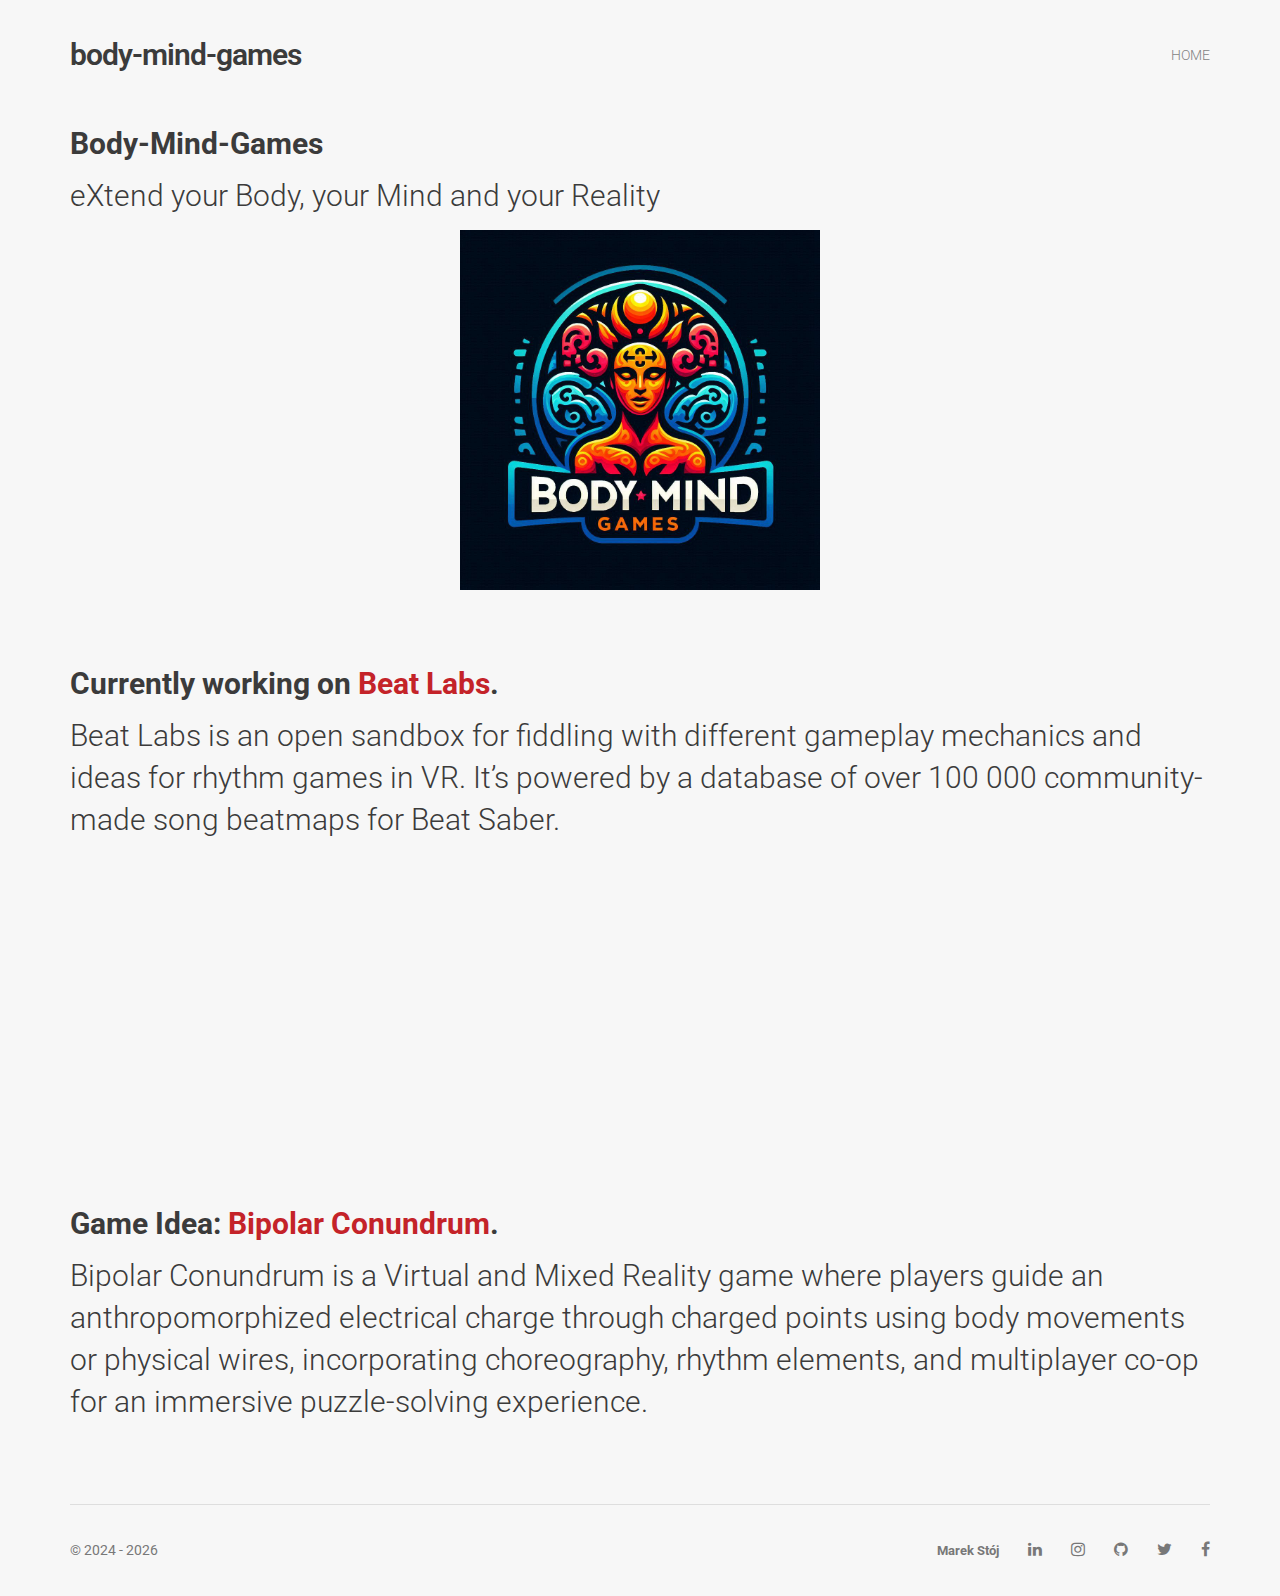
<file: index.html>
<html lang="en-US">
  <head>
    <meta charset="UTF-8" />

    <title>Body Mind Games</title>

    <!-- Global site tag (gtag.js) - Google Analytics -->
    <!-- <script
      async
      src="https://www.googletagmanager.com/gtag/js?id=UA-31354800-1"
    ></script>
    <script>
      window.dataLayer = window.dataLayer || [];
      function gtag() {
        dataLayer.push(arguments);
      }
      gtag("js", new Date());
      gtag("config", "UA-31354800-1");
    </script> -->

    <link rel="dns-prefetch" href="//maps.googleapis.com" />
    <link
      rel="stylesheet"
      href="https://maxcdn.bootstrapcdn.com/bootstrap/3.3.7/css/bootstrap.min.css"
      integrity="sha384-BVYiiSIFeK1dGmJRAkycuHAHRg32OmUcww7on3RYdg4Va+PmSTsz/K68vbdEjh4u"
      crossorigin="anonymous"
    />
    <link rel="stylesheet" href="static/site.css?v=1" />
    <link
      href="https://fonts.googleapis.com/css?family=Roboto:300,300i,400,500,700,700i"
      rel="stylesheet"
    />
    <link
      href="https://maxcdn.bootstrapcdn.com/font-awesome/4.7.0/css/font-awesome.min.css"
      rel="stylesheet"
      integrity="sha384-wvfXpqpZZVQGK6TAh5PVlGOfQNHSoD2xbE+QkPxCAFlNEevoEH3Sl0sibVcOQVnN"
      crossorigin="anonymous"
    />
  </head>

  <body>
    <div class="wrapper">
      <header>
        <div class="container">
          <div class="default-header header">
            <div class="logo">
              <a href="/">Body-Mind-Games</a>
            </div>
            <div class="header-holder">
              <div class="hamburger display-none">
                <a href="#">
                  <div class="hamburger-inner"></div>
                </a>
              </div>
              <div class="menu-holder">
                <nav>
                  <ul id="menu" class="menu">
                    <li class="">
                      <a href="/">home</a>
                    </li>
                    <!-- <li class="">
                      <a href="/cv">cv</a>
                    </li> -->
                    <!-- <li class="">
                    <a href="/developing">developing</a>
                  </li> -->
                    <!-- <li class="">
                      <a href="/speaking">speaking</a>
                    </li> -->
                    <!-- <li class="">
                    <a href="/organizing">organizing</a>
                  </li> -->
                  </ul>
                </nav>
              </div>
            </div>
          </div>
        </div>
      </header>
      <div class="n-container">
        <div class="row">
          <div class="col-sm-12 vc-row-inner">
            <div class="vc-row wpb-row vc-row-fluid">
              <div class="row-container row-default ml-top-padding">
                <div class="vc-column-container vc-col-sm-12">
                  <div class="vc-column-inner">
                    <div>
                      <div class="page-title">
                        <div class="row">
                          <div class="col-md-12">
                            <div class="heading-title">
                              <p>
                                <strong> Body-Mind-Games </strong>
                              </p>
                              <p>
                                eXtend your Body, your Mind and your Reality
                              </p>
                            </div>
                          </div>
                        </div>
                      </div>
                    </div>
                  </div>
                </div>
              </div>
            </div>

            <div class="vc-row wpb-row vc-row-fluid">
              <div class="row-container row-default md-top-padding">
                <div class="vc-column-container vc-col-sm-12">
                  <div class="vc-column-inner">
                    <div>
                      <div class="portfolio">
                        <div class="row">
                          <div class="col-md-4 col-sm-6 col-xs-12">
                            <div class="item-holder">&nbsp;</div>
                          </div>
                          <div class="col-md-4 col-sm-6 col-xs-12">
                            <div class="item-holder">
                              <img
                                src="static/hero-logo.jpg"
                                alt="Body-Mind-Games"
                              />
                            </div>
                          </div>
                          <div class="col-md-4 col-sm-6 col-xs-12">
                            <div class="item-holder">&nbsp;</div>
                          </div>
                        </div>
                      </div>
                    </div>
                  </div>
                </div>
              </div>
            </div>

            <!-- <div class="vc-row wpb-row vc-row-fluid">
              <div class="row-container row-default md-top-padding">
                <div class="vc-column-container vc-col-sm-12">
                  <div class="vc-column-inner">
                    <div id="sm-icons-container" class="row">
                      <div class="col-md-1 col-sm-0 col-xs-0">&nbsp;</div>
                      <div class="col-md-2 col-sm-6 col-xs-8">
                        <a href="https://www.linkedin.com/in/marekstoj/">
                          <i class="fa fa-linkedin"></i>
                        </a>
                      </div>
                      <div class="col-md-2 col-sm-6 col-xs-8">
                        <a href="https://www.instagram.com/marek.stoj">
                          <i class="fa fa-instagram"></i>
                        </a>
                      </div>
                      <div class="col-md-2 col-sm-6 col-xs-8">
                        <a href="https://github.com/marek-stoj">
                          <i class="fa fa-github"></i>
                        </a>
                      </div>
                      <div class="col-md-2 col-sm-6 col-xs-8">
                        <a href="https://twitter.com/MarekStoj">
                          <i class="fa fa-twitter"></i>
                        </a>
                      </div>
                      <div class="col-md-2 col-sm-6 col-xs-8">
                        <a href="https://www.facebook.com/marek.stoj">
                          <i class="fa fa-facebook"></i>
                        </a>
                      </div>
                      <div class="col-md-1 col-sm-0 col-xs-0">&nbsp;</div>
                    </div>
                  </div>
                </div>
              </div>
            </div> -->

            <div class="vc-row wpb-row vc-row-fluid">
              <div class="row-container row-default ml-top-padding">
                <div class="vc-column-container vc-col-sm-12">
                  <div class="vc-column-inner">
                    <div>
                      <div class="page-title">
                        <div class="row">
                          <div class="col-md-12">
                            <div class="heading-title">
                              <p>
                                <strong>
                                  Currently working on
                                  <a href="https://www.beatlabs.dev/"
                                    >Beat Labs</a
                                  >.
                                </strong>
                              </p>
                              <p>
                                Beat Labs is an open sandbox for fiddling with different
                                gameplay mechanics and ideas for rhythm games in
                                VR. It’s powered by a database of over 100 000
                                community-made song beatmaps for Beat Saber.
                              </p>
                            </div>
                          </div>
                        </div>
                      </div>
                    </div>
                  </div>
                </div>
              </div>
            </div>

            <div class="vc-row wpb-row vc-row-fluid">
              <div class="row-container row-default ml-top-padding">
                <div class="vc-column-container vc-col-sm-12">
                  <div class="vc-column-inner">
                    <div>
                      <div class="page-title">
                        <div class="row" style="margin-top: 20px">
                          <div class="col-md-6 col-sm-6 col-xs-6">
                            <iframe
                              width="499"
                              height="281"
                              src="https://www.youtube.com/embed/R3yawg5Obbs"
                              title="K-Pop Concert in Beat Labs"
                              frameborder="0"
                              allow="accelerometer; autoplay; clipboard-write; encrypted-media; gyroscope; picture-in-picture; web-share"
                              allowfullscreen
                            ></iframe>
                          </div>
                          <div class="col-md-6 col-sm-6 col-xs-6">
                            <iframe
                              width="499"
                              height="281"
                              src="https://www.youtube.com/embed/xPIEBUgZ7fQ"
                              title="Minecraft in Beat Labs"
                              frameborder="0"
                              allow="accelerometer; autoplay; clipboard-write; encrypted-media; gyroscope; picture-in-picture; web-share"
                              allowfullscreen
                            ></iframe>
                          </div>
                        </div>

                        <!-- <p>&nbsp;</p>

                        <div class="row">
                          <div class="col-md-6 col-sm-6 col-xs-6">
                            <iframe
                              width="499"
                              height="281"
                              src="https://www.youtube.com/embed/Dsah_4TUqvM"
                              title="Christmas in Beat Labs"
                              frameborder="0"
                              allow="accelerometer; autoplay; clipboard-write; encrypted-media; gyroscope; picture-in-picture; web-share"
                              allowfullscreen
                            ></iframe>
                          </div>
                          <div class="col-md-6 col-sm-6 col-xs-6">
                            <iframe
                              width="499"
                              height="281"
                              src="https://www.youtube.com/embed/1-zmmbyPacQ"
                              title="Miracle by Ellie Goulding on Quest 3 in Passthrough"
                              frameborder="0"
                              allow="accelerometer; autoplay; clipboard-write; encrypted-media; gyroscope; picture-in-picture; web-share"
                              allowfullscreen
                            ></iframe>
                          </div>
                        </div>

                        <p>&nbsp;</p>

                        <div class="row">
                          <div class="col-md-6 col-sm-6 col-xs-6">
                            <iframe
                              width="499"
                              height="281"
                              src="https://www.youtube.com/embed/fOoP0DryyXY"
                              title="The Matrix in Beat Labs - An Immersive Experience"
                              frameborder="0"
                              allow="accelerometer; autoplay; clipboard-write; encrypted-media; gyroscope; picture-in-picture; web-share"
                              allowfullscreen
                            ></iframe>
                          </div>
                          <div class="col-md-6 col-sm-6 col-xs-6">&nbsp;</div>
                        </div> -->

                      </div>
                    </div>
                  </div>
                </div>
              </div>
            </div>

            <div class="vc-row wpb-row vc-row-fluid">
              <div class="row-container row-default ml-top-padding">
                <div class="vc-column-container vc-col-sm-12">
                  <div class="vc-column-inner">
                    <div>
                      <div class="page-title">
                        <div class="row">
                          <div class="col-md-12">
                            <div class="heading-title">
                              <p>
                                <strong>
                                  Game Idea:
                                  <a href="/">Bipolar Conundrum</a>.
                                </strong>
                              </p>
                              <p>
                                Bipolar Conundrum is a Virtual and Mixed
                                Reality game where players guide an
                                anthropomorphized electrical charge through
                                charged points using body movements or physical
                                wires, incorporating choreography, rhythm
                                elements, and multiplayer co-op for an immersive
                                puzzle-solving experience.
                              </p>
                            </div>
                          </div>
                        </div>
                      </div>
                    </div>
                  </div>
                </div>
              </div>
            </div>
          </div>
        </div>
      </div>
    </div>
    <footer>
      <div class="container">
        <div class="footer-widgets">
          <div class="row">
            <div class="col-md-4 col-sm-4 col-xs-12"></div>
            <div class="col-md-4 col-sm-4 col-xs-12"></div>
            <div class="col-md-4 col-sm-4 col-xs-12"></div>
          </div>
        </div>
        <div class="footer-copyright">
          <div class="row">
            <div class="col-md-6 col-sm-6 col-xs-12">
              <p>
                &copy; 2024
                <script>
                  new Date().getFullYear() > 2024 &&
                    document.write(" - " + new Date().getFullYear());
                </script>
              </p>
            </div>
            <div class="col-md-6 col-sm-6 col-xs-12 align-right">
              <ul>
                <li>
                  <a href="http://www.marekstoj.com/">
                    <span style="font-weight: bold; font-size: 0.8em">
                      Marek Stój
                    </span>
                  </a>
                </li>
                <li>
                  <a href="https://www.linkedin.com/in/marekstoj/">
                    <i class="fa fa-linkedin"></i>
                  </a>
                </li>
                <li>
                  <a href="https://www.instagram.com/marek.stoj/">
                    <i class="fa fa-instagram"></i>
                  </a>
                </li>
                <li>
                  <a href="https://github.com/marek-stoj">
                    <i class="fa fa-github"></i>
                  </a>
                </li>
                <li>
                  <a href="https://twitter.com/MarekStoj">
                    <i class="fa fa-twitter"></i>
                  </a>
                </li>
                <li>
                  <a href="https://www.facebook.com/marek.stoj">
                    <i class="fa fa-facebook"></i>
                  </a>
                </li>
              </ul>
            </div>
          </div>
        </div>
      </div>
    </footer>
  </body>
</html>
</file>
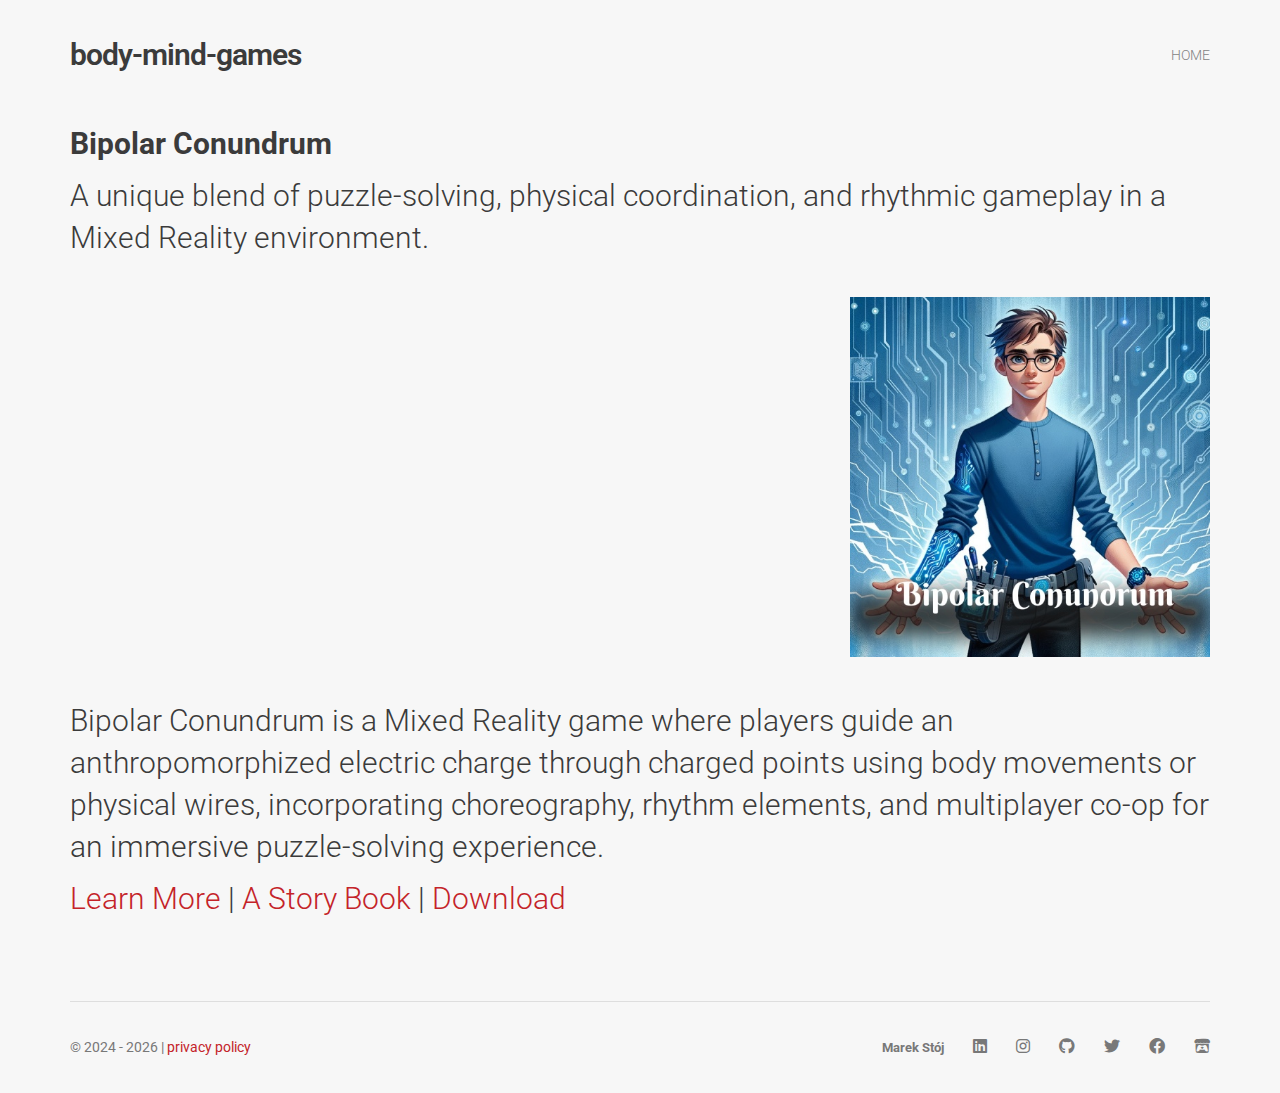
<file: bipolar-conundrum/index.html>
<html lang="en-US">
  <head>
    <meta charset="UTF-8" />

    <title>Bipolar Conundrum | Body Mind Games</title>

    <!-- TEMPLATE BEGIN: meta -->
    <meta
      property="og:site_name"
      content="Bipolar Conundrum | Body Mind Games"
    />
    <meta
      property="og:url"
      content="https://www.bodymindgames.com/bipolar-conundrum"
    />
    <meta property="og:type" content="website" />
    <meta property="og:title" content="Bipolar Conundrum" />
    <meta
      property="og:description"
      content="Bipolar Conundrum offers a unique blend of puzzle-solving, physical coordination, and rhythmic gameplay in Mixed Reality."
    />
    <meta
      property="og:image"
      content="https://www.bodymindgames.com/bipolar-conundrum/static/bipolar-conundrum-512x512.jpg"
    />
    <meta property="og:video" content="https://youtu.be/QrNiHrQTD6U" />

    <meta property="og:locale" content="en_US" />
    <!-- TEMPLATE END: meta -->

    <!-- Global site tag (gtag.js) - Google Analytics -->
    <!-- Google tag (gtag.js) -->
    <script
      async
      src="https://www.googletagmanager.com/gtag/js?id=G-QK9C0Y6NJY"
    ></script>
    <script>
      window.dataLayer = window.dataLayer || [];
      function gtag() {
        dataLayer.push(arguments);
      }
      gtag("js", new Date());

      gtag("config", "G-QK9C0Y6NJY");
    </script>

    <link rel="dns-prefetch" href="//maps.googleapis.com" />

    <link
      rel="stylesheet"
      href="https://maxcdn.bootstrapcdn.com/bootstrap/3.3.7/css/bootstrap.min.css"
      integrity="sha384-BVYiiSIFeK1dGmJRAkycuHAHRg32OmUcww7on3RYdg4Va+PmSTsz/K68vbdEjh4u"
      crossorigin="anonymous"
    />

    <link rel="stylesheet" href="/static/site.css?v=1" />

    <link
      href="https://fonts.googleapis.com/css?family=Roboto:300,300i,400,500,700,700i"
      rel="stylesheet"
    />
    <link
      href="/static/fontawesome-free-6.4.0-web/css/fontawesome.css"
      rel="stylesheet"
    />
    <link
      href="/static/fontawesome-free-6.4.0-web/css/brands.css"
      rel="stylesheet"
    />
    <link
      href="/static/fontawesome-free-6.4.0-web/css/solid.css"
      rel="stylesheet"
    />
  </head>

  <body>
    <div class="wrapper">
      <header>
        <div class="container">
          <div class="default-header header">
            <div class="logo">
              <a href="/">Body-Mind-Games</a>
            </div>
            <div class="header-holder">
              <div class="hamburger display-none">
                <a href="#">
                  <div class="hamburger-inner"></div>
                </a>
              </div>
              <div class="menu-holder">
                <nav>
                  <ul id="menu" class="menu">
                    <li class="">
                      <a href="/">home</a>
                    </li>
                  </ul>
                </nav>
              </div>
            </div>
          </div>
        </div>
      </header>
      <div class="n-container">
        <div class="row">
          <div class="col-sm-12 vc-row-inner">
            <div class="vc-row wpb-row vc-row-fluid">
              <div class="row-container row-default ml-top-padding">
                <div class="vc-column-container vc-col-sm-12">
                  <div class="vc-column-inner">
                    <div>
                      <div class="page-title">
                        <div class="row">
                          <div class="col-md-12">
                            <div class="heading-title">
                              <p>
                                <strong>Bipolar Conundrum</strong>
                              </p>
                              <div class="formatted_description user_formatted">
                                <p>
                                  A unique blend of puzzle-solving, physical
                                  coordination, and rhythmic gameplay in a Mixed
                                  Reality environment.
                                </p>
                              </div>
                            </div>
                          </div>
                        </div>
                      </div>
                    </div>
                  </div>
                </div>
              </div>
            </div>

            <div class="vc-row wpb-row vc-row-fluid">
              <div class="row-container row-default ml-top-padding">
                <div class="vc-column-container vc-col-sm-12">
                  <div class="vc-column-inner">
                    <div>
                      <div class="page-title">
                        <div class="row" style="margin-top: 20px">
                          <div class="col-md-8 col-sm-8 col-xs-8">
                            <iframe
                              width="720"
                              height="360"
                              src="https://www.youtube.com/embed/tHxHqhFFqkw"
                              title="Bipolar Conundrum"
                              frameborder="0"
                              allow="accelerometer; autoplay; clipboard-write; encrypted-media; gyroscope; picture-in-picture; web-share"
                              allowfullscreen
                            ></iframe>
                          </div>
                          <div class="col-md-4 col-sm-4 col-xs-4">
                            <div class="item-holder">
                              <img
                                src="static/bipolar-conundrum-512x512.jpg"
                                alt="Body-Mind-Games"
                              />
                            </div>
                          </div>
                        </div>
                      </div>
                    </div>
                  </div>
                </div>
              </div>
            </div>

            <div class="vc-row wpb-row vc-row-fluid">
              <div class="row-container row-default ml-top-padding">
                <div class="vc-column-container vc-col-sm-12">
                  <div class="vc-column-inner">
                    <div>
                      <div class="page-title">
                        <div class="row">
                          <div class="col-md-12">
                            <div class="heading-title">
                              <p>
                                Bipolar Conundrum is a Mixed Reality game where
                                players guide an anthropomorphized electric
                                charge through charged points using body
                                movements or physical wires, incorporating
                                choreography, rhythm elements, and multiplayer
                                co-op for an immersive puzzle-solving
                                experience.
                              </p>
                              <p>
                                <a
                                  href="https://devpost.com/software/bipolar-conundrum"
                                  target="_blank"
                                  >Learn More</a
                                >
                                |
                                <a
                                  href="https://marekstoj.notion.site/The-Story-Book-Bipolar-Conundrum-d15974fc391e4204977fc022c5291684"
                                  target="_blank"
                                  >A Story Book</a
                                >
                                |
                                <a
                                  href="https://marek-stoj.itch.io/bipolar-conundrum"
                                  target="_blank"
                                  >Download</a
                                >
                              </p>
                            </div>
                          </div>
                        </div>
                      </div>
                    </div>
                  </div>
                </div>
              </div>
            </div>
          </div>
        </div>
      </div>
    </div>

    <footer>
      <div class="container">
        <div class="footer-widgets">
          <div class="row">
            <div class="col-md-4 col-sm-4 col-xs-12"></div>
            <div class="col-md-4 col-sm-4 col-xs-12"></div>
            <div class="col-md-4 col-sm-4 col-xs-12"></div>
          </div>
        </div>
        <div class="footer-copyright">
          <div class="row">
            <div class="col-md-6 col-sm-6 col-xs-12">
              <p>
                &copy; 2024
                <script>
                  new Date().getFullYear() > 2024 &&
                    document.write(" - " + new Date().getFullYear());
                </script>
                |
                <a href="/privacy-policy/">privacy policy</a>
              </p>
            </div>
            <div class="col-md-6 col-sm-6 col-xs-12 align-right">
              <ul>
                <li>
                  <a href="http://www.marekstoj.com/">
                    <span style="font-weight: bold; font-size: 0.8em">
                      Marek Stój
                    </span>
                  </a>
                </li>
                <li>
                  <a href="https://www.linkedin.com/in/marekstoj/">
                    <i class="fa-brands fa-linkedin"></i>
                  </a>
                </li>
                <li>
                  <a href="https://www.instagram.com/marek.stoj/">
                    <i class="fa-brands fa-instagram"></i>
                  </a>
                </li>
                <li>
                  <a href="https://github.com/marek-stoj">
                    <i class="fa-brands fa-github"></i>
                  </a>
                </li>
                <li>
                  <a href="https://twitter.com/MarekStoj">
                    <i class="fa-brands fa-twitter"></i>
                  </a>
                </li>
                <li>
                  <a href="https://www.facebook.com/marek.stoj">
                    <i class="fa-brands fa-facebook"></i>
                  </a>
                </li>
                <li>
                  <a href="https://marek-stoj.itch.io/">
                    <i class="fa-brands fa-itch-io"></i>
                  </a>
                </li>
              </ul>
            </div>
          </div>
        </div>
      </div>
    </footer>
  </body>
</html>
</file>
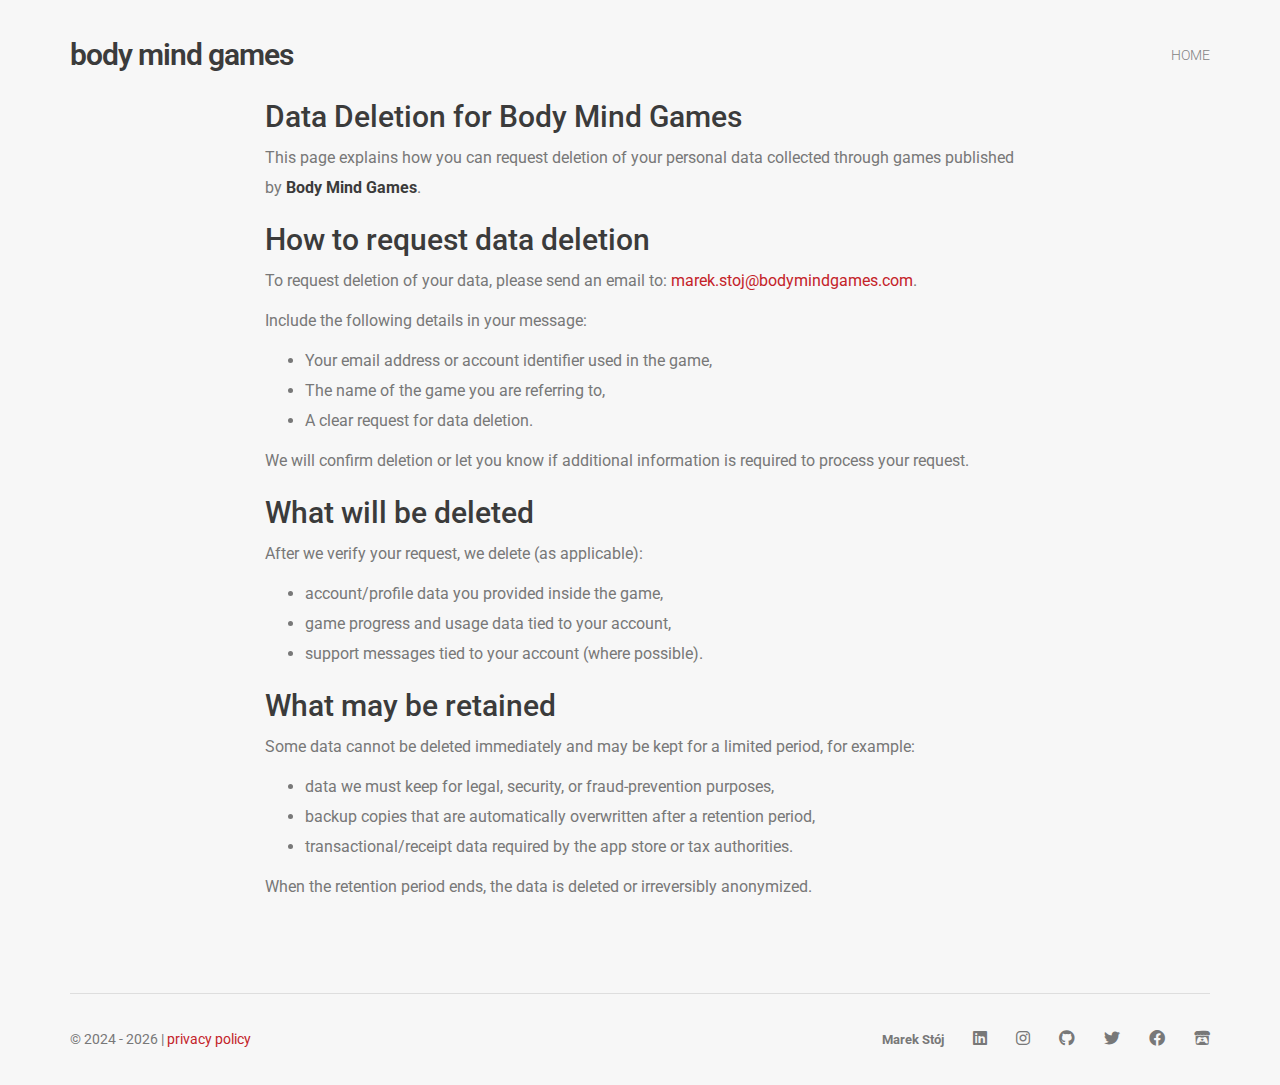
<file: data-deletion/index.html>
<html lang="en">
  <head>
    <meta charset="UTF-8" />

    <!-- TEMPLATE BEGIN: meta -->
    <meta property="og:site_name" content="Body Mind Games" />
    <meta property="og:url" content="https://www.bodymindgames.com/" />
    <meta property="og:type" content="website" />
    <meta property="og:title" content="Body Mind Games" />
    <meta property="og:description" content="eXtend your Body, your Mind and your Reality with Body Mind Games." />
    <meta property="og:image" content="https://www.bodymindgames.com/static/body-mind-games-logo-512x512.jpg" />
    <meta property="og:video" content="https://youtu.be/tHxHqhFFqkw" />

    <meta property="og:locale" content="en_US" />
    <!-- TEMPLATE END: meta -->

    <title>Privacy Policy | Body Mind Games</title>

    <link
      rel="stylesheet"
      href="https://maxcdn.bootstrapcdn.com/bootstrap/3.3.7/css/bootstrap.min.css"
      integrity="sha384-BVYiiSIFeK1dGmJRAkycuHAHRg32OmUcww7on3RYdg4Va+PmSTsz/K68vbdEjh4u"
      crossorigin="anonymous"
    />

    <link rel="stylesheet" href="/static/site.css?v=3" />

    <link href="https://fonts.googleapis.com/css?family=Roboto:300,300i,400,500,700,700i" rel="stylesheet" />
    <link href="/static/fontawesome-free-6.4.0-web/css/fontawesome.css" rel="stylesheet" />
    <link href="/static/fontawesome-free-6.4.0-web/css/brands.css" rel="stylesheet" />
    <link href="/static/fontawesome-free-6.4.0-web/css/solid.css" rel="stylesheet" />

    <!-- Google tag (gtag.js) -->
    <script async src="https://www.googletagmanager.com/gtag/js?id=G-BFS97CHYWG"></script>
    <script>
      window.dataLayer = window.dataLayer || [];
      function gtag() {
        dataLayer.push(arguments);
      }
      gtag("js", new Date());

      gtag("config", "G-BFS97CHYWG");
    </script>
  </head>
  <body>
    <div class="wrapper">
      <header>
        <div class="container">
          <div class="default-header header">
            <div class="logo">
              <a href="/en/">Body Mind Games</a>
            </div>
            <div class="header-holder">
              <div class="hamburger display-none">
                <a href="#">
                  <div class="hamburger-inner"></div>
                </a>
              </div>
              <div class="menu-holder">
                <nav>
                  <ul id="menu" class="menu">
                    <li>
                      <a href="/">Home</a>
                    </li>
                  </ul>
                </nav>
              </div>
            </div>
          </div>
        </div>
      </header>

      <div class="container">
        <div class="project-single">
          <div class="row">
            <div class="col-md-2"></div>
            <div class="col-md-8 col-sm-12 col-xs-12">
              <h2>Data Deletion for Body Mind Games</h2>
              <p>
                This page explains how you can request deletion of your personal data collected through games published
                by
                <strong>Body Mind Games</strong>.
              </p>

              <h2>How to request data deletion</h2>
              <p>
                To request deletion of your data, please send an email to:
                <a href="mailto:marek.stoj@bodymindgames.com">marek.stoj@bodymindgames.com</a>.
              </p>
              <p>Include the following details in your message:</p>
              <ul>
                <li>Your email address or account identifier used in the game,</li>
                <li>The name of the game you are referring to,</li>
                <li>A clear request for data deletion.</li>
              </ul>
              <p>
                We will confirm deletion or let you know if additional information is required to process your request.
              </p>

              <h2>What will be deleted</h2>
              <p>After we verify your request, we delete (as applicable):</p>
              <ul>
                <li>account/profile data you provided inside the game,</li>
                <li>game progress and usage data tied to your account,</li>
                <li>support messages tied to your account (where possible).</li>
              </ul>

              <h2>What may be retained</h2>
              <p>Some data cannot be deleted immediately and may be kept for a limited period, for example:</p>
              <ul>
                <li>data we must keep for legal, security, or fraud-prevention purposes,</li>
                <li>backup copies that are automatically overwritten after a retention period,</li>
                <li>transactional/receipt data required by the app store or tax authorities.</li>
              </ul>
              <p>When the retention period ends, the data is deleted or irreversibly anonymized.</p>
            </div>
            <div class="col-md-2"></div>
          </div>
        </div>
      </div>
    </div>

    <footer>
      <div class="container">
        <div class="footer-widgets">
          <div class="row">
            <div class="col-md-4 col-sm-4 col-xs-12"></div>
            <div class="col-md-4 col-sm-4 col-xs-12"></div>
            <div class="col-md-4 col-sm-4 col-xs-12"></div>
          </div>
        </div>
        <div class="footer-copyright">
          <div class="row">
            <div class="col-md-6 col-sm-6 col-xs-12">
              <p>
                &copy; 2024
                <script>
                  new Date().getFullYear() > 2024 && document.write(" - " + new Date().getFullYear());
                </script>
                |
                <a href="/privacy-policy/">privacy policy</a>
              </p>
            </div>
            <div class="col-md-6 col-sm-6 col-xs-12 align-right">
              <ul>
                <li>
                  <a href="http://www.marekstoj.com/">
                    <span style="font-weight: bold; font-size: 0.8em"> Marek Stój </span>
                  </a>
                </li>
                <li>
                  <a href="https://www.linkedin.com/in/marekstoj/">
                    <i class="fa-brands fa-linkedin"></i>
                  </a>
                </li>
                <li>
                  <a href="https://www.instagram.com/marek.stoj/">
                    <i class="fa-brands fa-instagram"></i>
                  </a>
                </li>
                <li>
                  <a href="https://github.com/marek-stoj">
                    <i class="fa-brands fa-github"></i>
                  </a>
                </li>
                <li>
                  <a href="https://twitter.com/MarekStoj">
                    <i class="fa-brands fa-twitter"></i>
                  </a>
                </li>
                <li>
                  <a href="https://www.facebook.com/marek.stoj">
                    <i class="fa-brands fa-facebook"></i>
                  </a>
                </li>
                <li>
                  <a href="https://marek-stoj.itch.io/">
                    <i class="fa-brands fa-itch-io"></i>
                  </a>
                </li>
              </ul>
            </div>
          </div>
        </div>
      </div>
    </footer>
  </body>
</html>
</file>
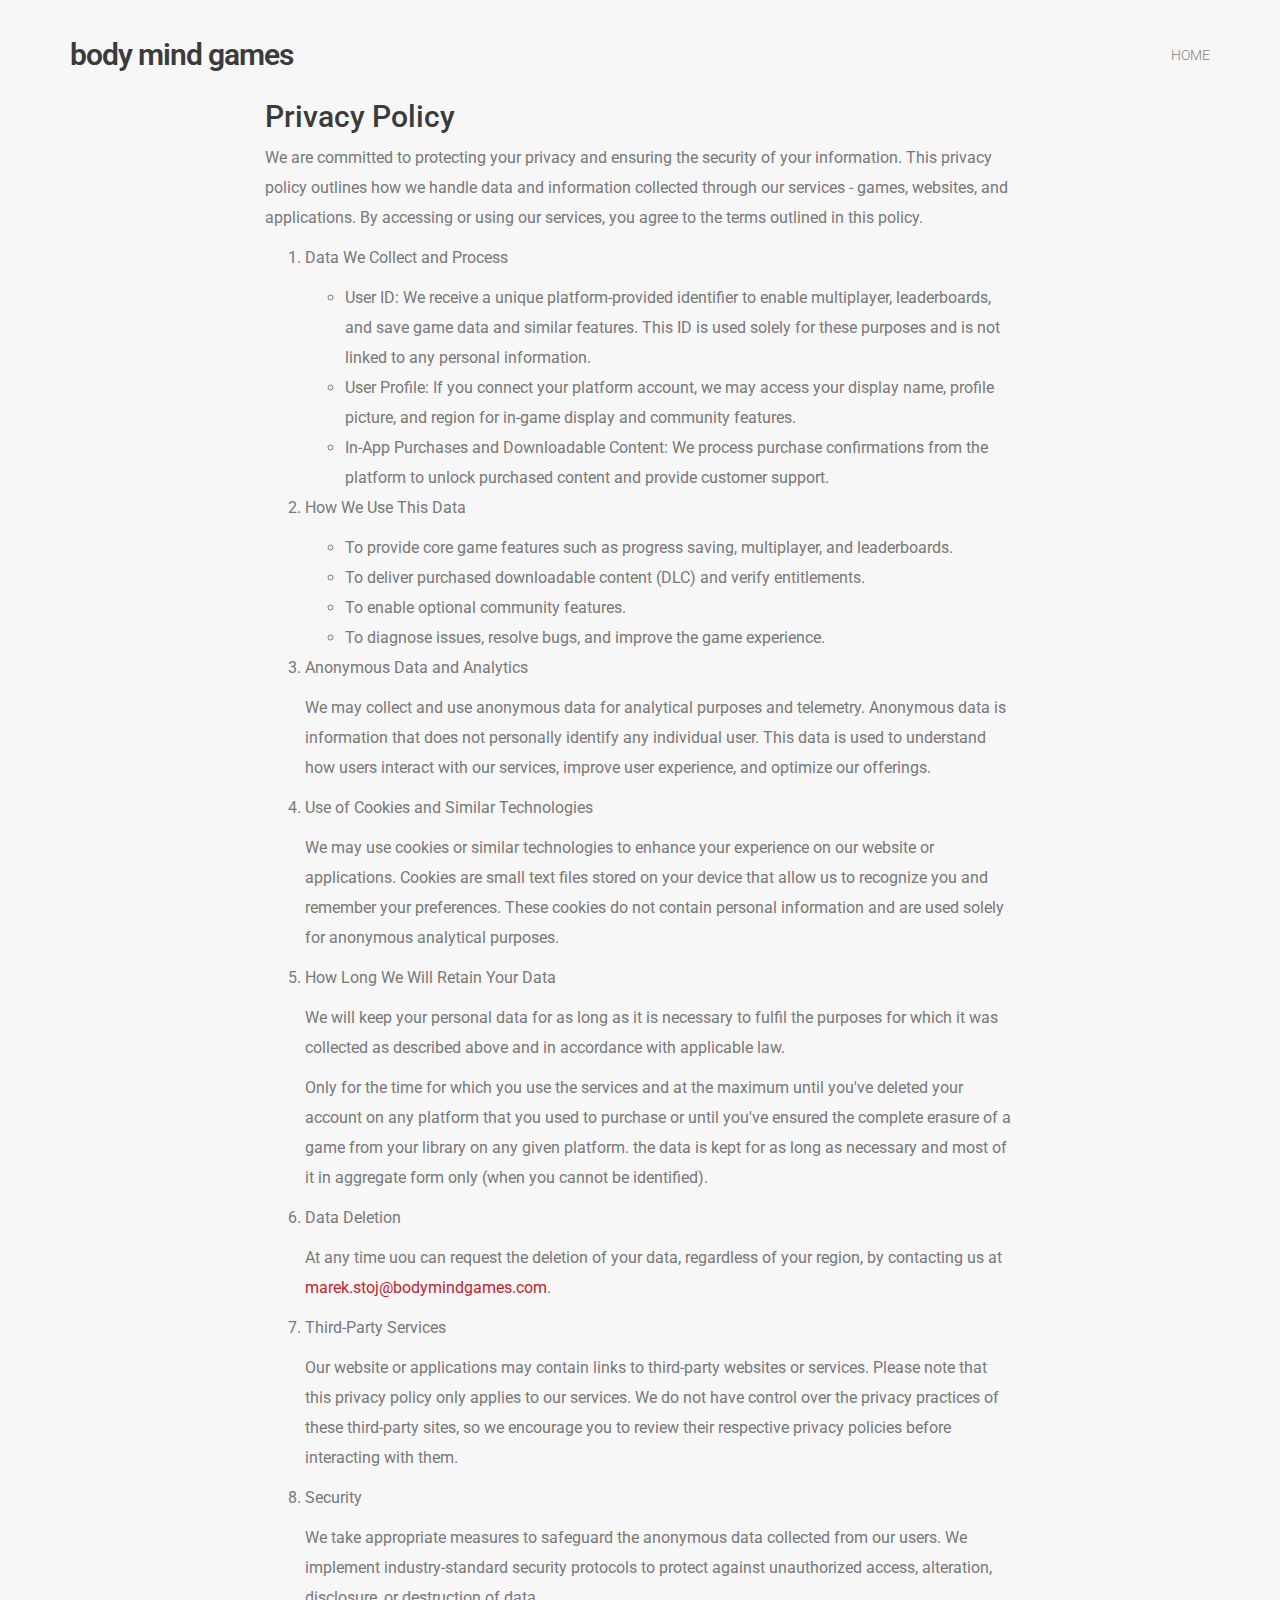
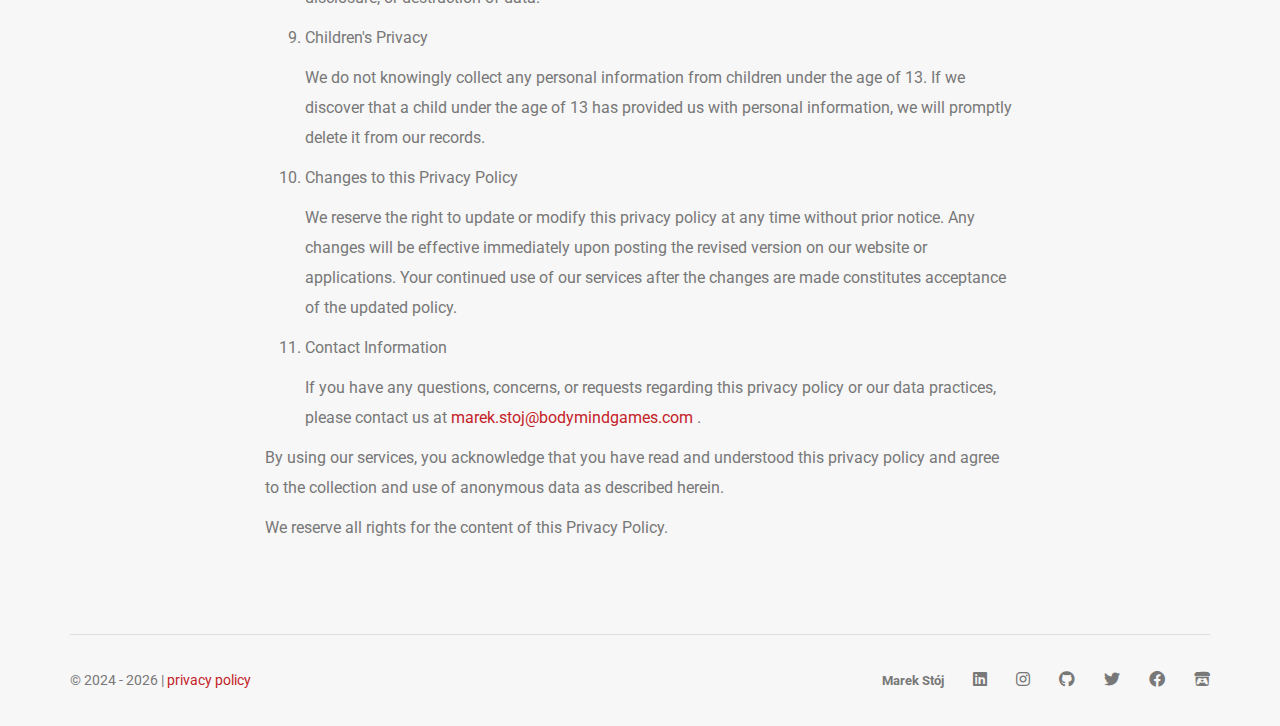
<file: privacy-policy/index.html>
<html lang="en">
  <head>
    <meta charset="UTF-8" />

    <!-- TEMPLATE BEGIN: meta -->
    <meta property="og:site_name" content="Body Mind Games" />
    <meta property="og:url" content="https://www.bodymindgames.com/" />
    <meta property="og:type" content="website" />
    <meta property="og:title" content="Body Mind Games" />
    <meta property="og:description" content="eXtend your Body, your Mind and your Reality with Body Mind Games." />
    <meta property="og:image" content="https://www.bodymindgames.com/static/body-mind-games-logo-512x512.jpg" />
    <meta property="og:video" content="https://youtu.be/tHxHqhFFqkw" />

    <meta property="og:locale" content="en_US" />
    <!-- TEMPLATE END: meta -->

    <title>Privacy Policy | Body Mind Games</title>

    <link
      rel="stylesheet"
      href="https://maxcdn.bootstrapcdn.com/bootstrap/3.3.7/css/bootstrap.min.css"
      integrity="sha384-BVYiiSIFeK1dGmJRAkycuHAHRg32OmUcww7on3RYdg4Va+PmSTsz/K68vbdEjh4u"
      crossorigin="anonymous"
    />

    <link rel="stylesheet" href="/static/site.css?v=3" />

    <link href="https://fonts.googleapis.com/css?family=Roboto:300,300i,400,500,700,700i" rel="stylesheet" />
    <link href="/static/fontawesome-free-6.4.0-web/css/fontawesome.css" rel="stylesheet" />
    <link href="/static/fontawesome-free-6.4.0-web/css/brands.css" rel="stylesheet" />
    <link href="/static/fontawesome-free-6.4.0-web/css/solid.css" rel="stylesheet" />

    <!-- Google tag (gtag.js) -->
    <script async src="https://www.googletagmanager.com/gtag/js?id=G-BFS97CHYWG"></script>
    <script>
      window.dataLayer = window.dataLayer || [];
      function gtag() {
        dataLayer.push(arguments);
      }
      gtag("js", new Date());

      gtag("config", "G-BFS97CHYWG");
    </script>
  </head>
  <body>
    <div class="wrapper">
      <header>
        <div class="container">
          <div class="default-header header">
            <div class="logo">
              <a href="/en/">Body Mind Games</a>
            </div>
            <div class="header-holder">
              <div class="hamburger display-none">
                <a href="#">
                  <div class="hamburger-inner"></div>
                </a>
              </div>
              <div class="menu-holder">
                <nav>
                  <ul id="menu" class="menu">
                    <li>
                      <a href="/">Home</a>
                    </li>
                  </ul>
                </nav>
              </div>
            </div>
          </div>
        </div>
      </header>

      <div class="container">
        <div class="project-single">
          <div class="row">
            <div class="col-md-2"></div>
            <div class="col-md-8 col-sm-12 col-xs-12">
              <h2>Privacy Policy</h2>

              <p>
                We are committed to protecting your privacy and ensuring the security of your information. This privacy
                policy outlines how we handle data and information collected through our services - games, websites, and
                applications. By accessing or using our services, you agree to the terms outlined in this policy.
              </p>

              <ol>
                <li>
                  <p>Data We Collect and Process</p>
                  <ul>
                    <li>
                      User ID: We receive a unique platform-provided identifier to enable multiplayer, leaderboards, and
                      save game data and similar features. This ID is used solely for these purposes and is not linked
                      to any personal information.
                    </li>
                    <li>
                      User Profile: If you connect your platform account, we may access your display name, profile
                      picture, and region for in-game display and community features.
                    </li>
                    <li>
                      In-App Purchases and Downloadable Content: We process purchase confirmations from the platform to
                      unlock purchased content and provide customer support.
                    </li>
                  </ul>
                </li>
                <li>
                  <p>How We Use This Data</p>
                  <ul>
                    <li>To provide core game features such as progress saving, multiplayer, and leaderboards.</li>
                    <li>To deliver purchased downloadable content (DLC) and verify entitlements.</li>
                    <li>To enable optional community features.</li>
                    <li>To diagnose issues, resolve bugs, and improve the game experience.</li>
                  </ul>
                </li>
                <li>
                  <p>Anonymous Data and Analytics</p>
                  <p>
                    We may collect and use anonymous data for analytical purposes and telemetry. Anonymous data is
                    information that does not personally identify any individual user. This data is used to understand
                    how users interact with our services, improve user experience, and optimize our offerings.
                  </p>
                </li>
                <li>
                  <p>Use of Cookies and Similar Technologies</p>
                  <p>
                    We may use cookies or similar technologies to enhance your experience on our website or
                    applications. Cookies are small text files stored on your device that allow us to recognize you and
                    remember your preferences. These cookies do not contain personal information and are used solely for
                    anonymous analytical purposes.
                  </p>
                </li>
                <li>
                  <p>How Long We Will Retain Your Data</p>
                  <p>
                    We will keep your personal data for as long as it is necessary to fulfil the purposes for which it
                    was collected as described above and in accordance with applicable law.
                  </p>
                  <p>
                    Only for the time for which you use the services and at the maximum until you've deleted your
                    account on any platform that you used to purchase or until you've ensured the complete erasure of a
                    game from your library on any given platform. the data is kept for as long as necessary and most of
                    it in aggregate form only (when you cannot be identified).
                  </p>
                </li>
                <li>
                  <p>Data Deletion</p>
                  <p>
                    At any time uou can request the deletion of your data, regardless of your region, by contacting us
                    at
                    <a href="mailto:marek.stoj@bodymindgames.com">marek.stoj@bodymindgames.com</a>.
                  </p>
                </li>
                <li>
                  <p>Third-Party Services</p>
                  <p>
                    Our website or applications may contain links to third-party websites or services. Please note that
                    this privacy policy only applies to our services. We do not have control over the privacy practices
                    of these third-party sites, so we encourage you to review their respective privacy policies before
                    interacting with them.
                  </p>
                </li>
                <li>
                  <p>Security</p>
                  <p>
                    We take appropriate measures to safeguard the anonymous data collected from our users. We implement
                    industry-standard security protocols to protect against unauthorized access, alteration, disclosure,
                    or destruction of data.
                  </p>
                </li>
                <li>
                  <p>Children's Privacy</p>
                  <p>
                    We do not knowingly collect any personal information from children under the age of 13. If we
                    discover that a child under the age of 13 has provided us with personal information, we will
                    promptly delete it from our records.
                  </p>
                </li>
                <li>
                  <p>Changes to this Privacy Policy</p>
                  <p>
                    We reserve the right to update or modify this privacy policy at any time without prior notice. Any
                    changes will be effective immediately upon posting the revised version on our website or
                    applications. Your continued use of our services after the changes are made constitutes acceptance
                    of the updated policy.
                  </p>
                </li>
                <li>
                  <p>Contact Information</p>
                  <p>
                    If you have any questions, concerns, or requests regarding this privacy policy or our data
                    practices, please contact us at
                    <a href="mailto:marek.stoj@bodymindgames.com"> marek.stoj@bodymindgames.com </a>
                    .
                  </p>
                </li>
              </ol>

              <p>
                By using our services, you acknowledge that you have read and understood this privacy policy and agree
                to the collection and use of anonymous data as described herein.
              </p>

              <p>We reserve all rights for the content of this Privacy Policy.</p>
            </div>
            <div class="col-md-2"></div>
          </div>
        </div>
      </div>
    </div>

    <footer>
      <div class="container">
        <div class="footer-widgets">
          <div class="row">
            <div class="col-md-4 col-sm-4 col-xs-12"></div>
            <div class="col-md-4 col-sm-4 col-xs-12"></div>
            <div class="col-md-4 col-sm-4 col-xs-12"></div>
          </div>
        </div>
        <div class="footer-copyright">
          <div class="row">
            <div class="col-md-6 col-sm-6 col-xs-12">
              <p>
                &copy; 2024
                <script>
                  new Date().getFullYear() > 2024 && document.write(" - " + new Date().getFullYear());
                </script>
                |
                <a href="/privacy-policy/">privacy policy</a>
              </p>
            </div>
            <div class="col-md-6 col-sm-6 col-xs-12 align-right">
              <ul>
                <li>
                  <a href="http://www.marekstoj.com/">
                    <span style="font-weight: bold; font-size: 0.8em"> Marek Stój </span>
                  </a>
                </li>
                <li>
                  <a href="https://www.linkedin.com/in/marekstoj/">
                    <i class="fa-brands fa-linkedin"></i>
                  </a>
                </li>
                <li>
                  <a href="https://www.instagram.com/marek.stoj/">
                    <i class="fa-brands fa-instagram"></i>
                  </a>
                </li>
                <li>
                  <a href="https://github.com/marek-stoj">
                    <i class="fa-brands fa-github"></i>
                  </a>
                </li>
                <li>
                  <a href="https://twitter.com/MarekStoj">
                    <i class="fa-brands fa-twitter"></i>
                  </a>
                </li>
                <li>
                  <a href="https://www.facebook.com/marek.stoj">
                    <i class="fa-brands fa-facebook"></i>
                  </a>
                </li>
                <li>
                  <a href="https://marek-stoj.itch.io/">
                    <i class="fa-brands fa-itch-io"></i>
                  </a>
                </li>
              </ul>
            </div>
          </div>
        </div>
      </div>
    </footer>
  </body>
</html>
</file>
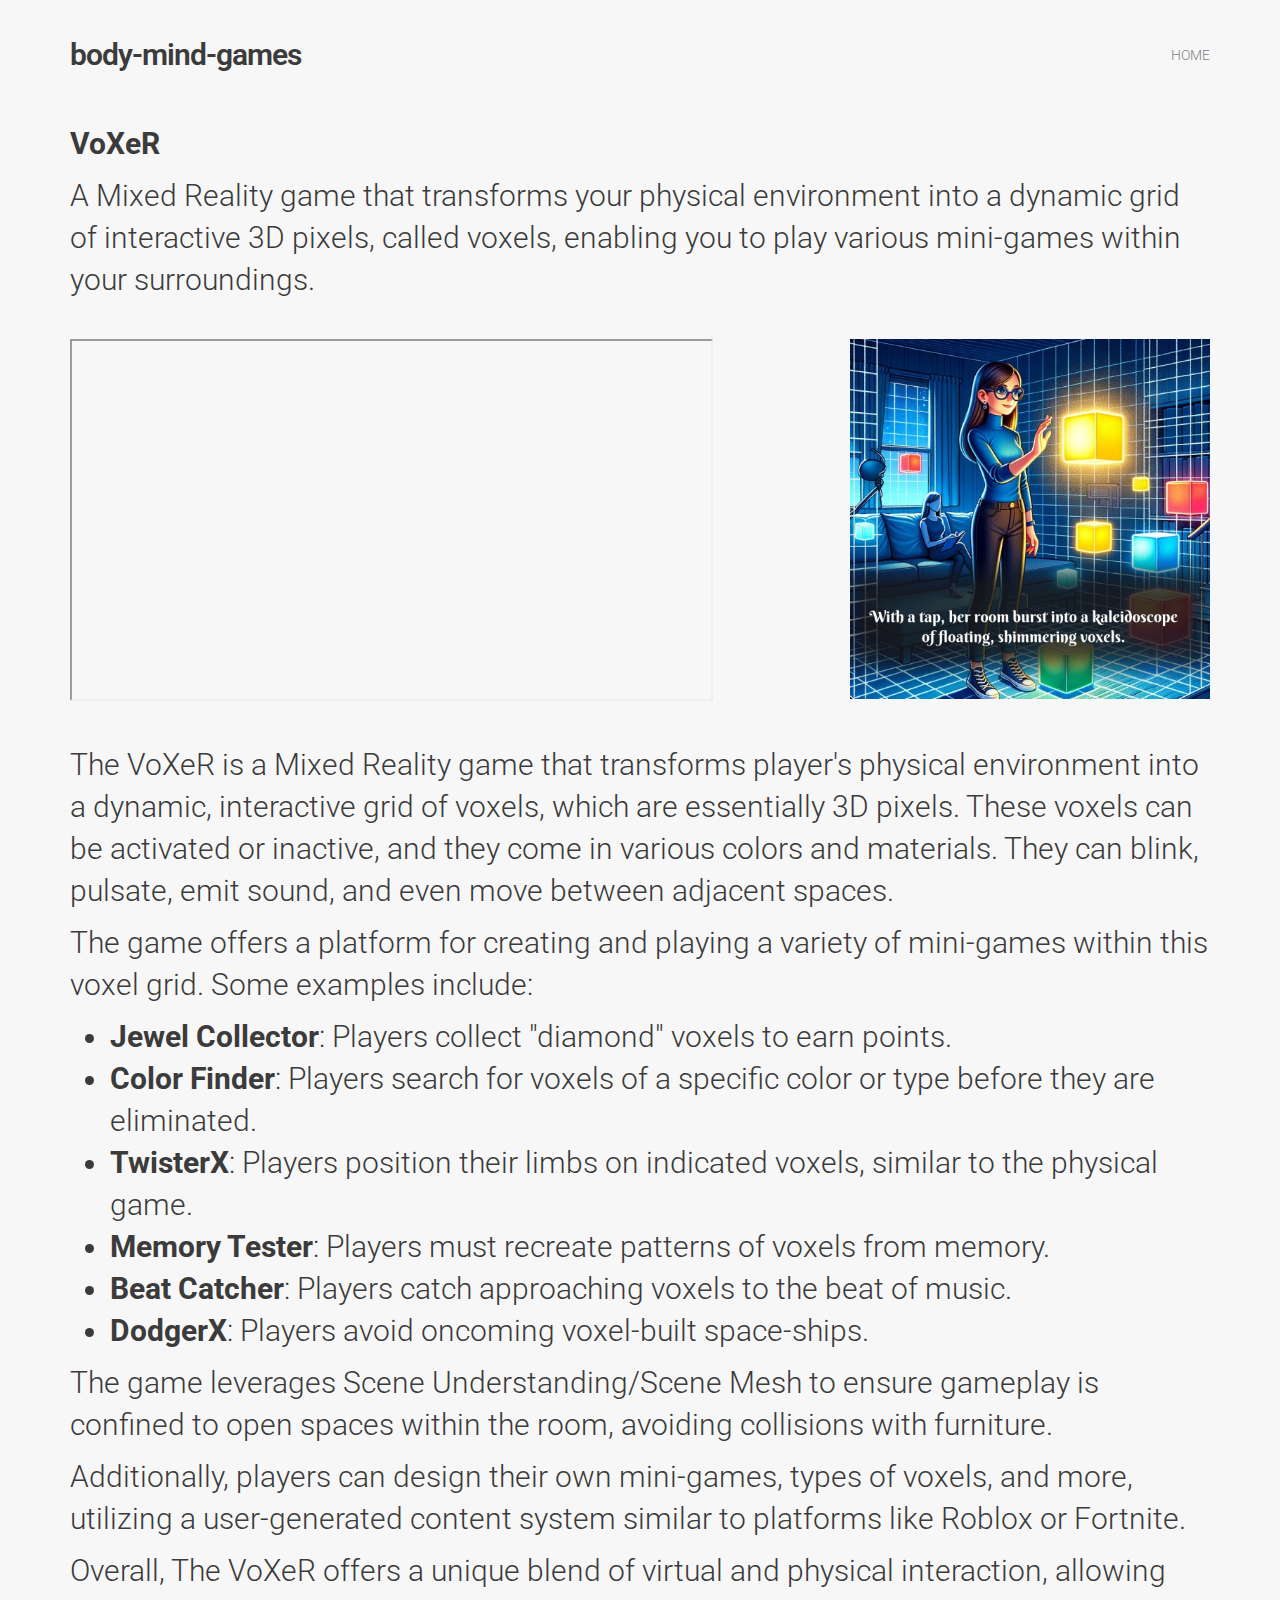
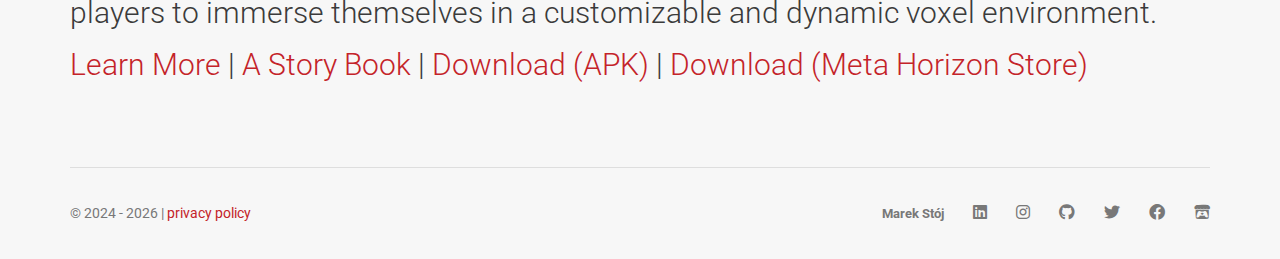
<file: voxer/index.html>
<html lang="en-US">
  <head>
    <meta charset="UTF-8" />

    <title>VoXeR | Body Mind Games</title>

    <!-- TEMPLATE BEGIN: meta -->
    <meta property="og:site_name" content="VoXeR | Body Mind Games" />
    <meta property="og:url" content="https://www.bodymindgames.com/voxer" />
    <meta property="og:type" content="website" />
    <meta property="og:title" content="VoXeR" />
    <meta
      property="og:description"
      content="The VoXeR is a virtual and mixed reality game where players turn their physical space into a dynamic grid of interactive 3D pixels, enabling them to create and play various mini-games within their surroundings."
    />
    <meta
      property="og:image"
      content="https://www.bodymindgames.com/voxer/static/voxer-512x512.jpg"
    />
    <meta property="og:video" content="https://youtu.be/tHxHqhFFqkw" />

    <meta property="og:locale" content="en_US" />
    <!-- TEMPLATE END: meta -->

    <!-- Global site tag (gtag.js) - Google Analytics -->
    <!-- Google tag (gtag.js) -->
    <script
      async
      src="https://www.googletagmanager.com/gtag/js?id=G-QK9C0Y6NJY"
    ></script>
    <script>
      window.dataLayer = window.dataLayer || [];
      function gtag() {
        dataLayer.push(arguments);
      }
      gtag("js", new Date());

      gtag("config", "G-QK9C0Y6NJY");
    </script>

    <link rel="dns-prefetch" href="//maps.googleapis.com" />

    <link
      rel="stylesheet"
      href="https://maxcdn.bootstrapcdn.com/bootstrap/3.3.7/css/bootstrap.min.css"
      integrity="sha384-BVYiiSIFeK1dGmJRAkycuHAHRg32OmUcww7on3RYdg4Va+PmSTsz/K68vbdEjh4u"
      crossorigin="anonymous"
    />

    <link rel="stylesheet" href="/static/site.css?v=1" />

    <link
      href="https://fonts.googleapis.com/css?family=Roboto:300,300i,400,500,700,700i"
      rel="stylesheet"
    />
    <link
      href="/static/fontawesome-free-6.4.0-web/css/fontawesome.css"
      rel="stylesheet"
    />
    <link
      href="/static/fontawesome-free-6.4.0-web/css/brands.css"
      rel="stylesheet"
    />
    <link
      href="/static/fontawesome-free-6.4.0-web/css/solid.css"
      rel="stylesheet"
    />
  </head>

  <body>
    <div class="wrapper">
      <header>
        <div class="container">
          <div class="default-header header">
            <div class="logo">
              <a href="/">Body-Mind-Games</a>
            </div>
            <div class="header-holder">
              <div class="hamburger display-none">
                <a href="#">
                  <div class="hamburger-inner"></div>
                </a>
              </div>
              <div class="menu-holder">
                <nav>
                  <ul id="menu" class="menu">
                    <li class="">
                      <a href="/">home</a>
                    </li>
                  </ul>
                </nav>
              </div>
            </div>
          </div>
        </div>
      </header>
      <div class="n-container">
        <div class="row">
          <div class="col-sm-12 vc-row-inner">
            <div class="vc-row wpb-row vc-row-fluid">
              <div class="row-container row-default ml-top-padding">
                <div class="vc-column-container vc-col-sm-12">
                  <div class="vc-column-inner">
                    <div>
                      <div class="page-title">
                        <div class="row">
                          <div class="col-md-12">
                            <div class="heading-title">
                              <p>
                                <strong>VoXeR</strong>
                              </p>
                              <div class="formatted_description user_formatted">
                                <p>
                                  A Mixed Reality game that transforms your
                                  physical environment into a dynamic grid of
                                  interactive 3D pixels, called voxels, enabling
                                  you to play various mini-games within your
                                  surroundings.
                                </p>
                              </div>
                            </div>
                          </div>
                        </div>
                      </div>
                    </div>
                  </div>
                </div>
              </div>
            </div>

            <div class="vc-row wpb-row vc-row-fluid">
              <div class="row-container row-default ml-top-padding">
                <div class="vc-column-container vc-col-sm-12">
                  <div class="vc-column-inner">
                    <div>
                      <div class="page-title">
                        <div class="row" style="margin-top: 20px">
                          <div class="col-md-8 col-sm-8 col-xs-8">
                            <iframe
                              id="odysee-iframe"
                              style="width: 643px; aspect-ratio: 16 / 9"
                              src="https://odysee.com/$/embed/@BeatLabs:f/voxer-demo:e?r=DiKAZvMFSnG8FT8ZNrRz86ijVEMAckvr"
                              allowfullscreen
                            ></iframe>
                          </div>
                          <div class="col-md-4 col-sm-4 col-xs-4">
                            <div class="item-holder">
                              <img
                                src="static/voxer-512x512.jpg"
                                alt="Body-Mind-Games"
                              />
                            </div>
                          </div>
                        </div>
                      </div>
                    </div>
                  </div>
                </div>
              </div>
            </div>

            <div class="vc-row wpb-row vc-row-fluid">
              <div class="row-container row-default ml-top-padding">
                <div class="vc-column-container vc-col-sm-12">
                  <div class="vc-column-inner">
                    <div>
                      <div class="page-title">
                        <div class="row">
                          <div class="col-md-12">
                            <div class="heading-title">
                              <p>
                                The VoXeR is a Mixed Reality game that
                                transforms player's physical environment into a
                                dynamic, interactive grid of voxels, which are
                                essentially 3D pixels. These voxels can be
                                activated or inactive, and they come in various
                                colors and materials. They can blink, pulsate,
                                emit sound, and even move between adjacent
                                spaces.
                              </p>
                              <p>
                                The game offers a platform for creating and
                                playing a variety of mini-games within this
                                voxel grid. Some examples include:
                              </p>

                              <ul>
                                <li>
                                  <strong>Jewel Collector</strong>: Players
                                  collect "diamond" voxels to earn points.
                                </li>
                                <li>
                                  <strong>Color Finder</strong>: Players search
                                  for voxels of a specific color or type before
                                  they are eliminated.
                                </li>
                                <li>
                                  <strong>TwisterX</strong>: Players position
                                  their limbs on indicated voxels, similar to
                                  the physical game.
                                </li>
                                <li>
                                  <strong>Memory Tester</strong>: Players must
                                  recreate patterns of voxels from memory.
                                </li>
                                <li>
                                  <strong>Beat Catcher</strong>: Players catch
                                  approaching voxels to the beat of music.
                                </li>
                                <li>
                                  <strong>DodgerX</strong>: Players avoid
                                  oncoming voxel-built space-ships.
                                </li>
                              </ul>

                              <p>
                                The game leverages Scene Understanding/Scene
                                Mesh to ensure gameplay is confined to open
                                spaces within the room, avoiding collisions with
                                furniture.
                              </p>

                              <p>
                                Additionally, players can design their own
                                mini-games, types of voxels, and more, utilizing
                                a user-generated content system similar to
                                platforms like Roblox or Fortnite.
                              </p>

                              <p>
                                Overall, The VoXeR offers a unique blend of
                                virtual and physical interaction, allowing
                                players to immerse themselves in a customizable
                                and dynamic voxel environment.
                              </p>
                              <p>
                                <a
                                  href="https://devpost.com/software/voxer"
                                  target="_blank"
                                  >Learn More</a
                                >
                                |
                                <a
                                  href="https://marekstoj.notion.site/The-Story-Book-VoXeR-8a46ed96f1d146848e3005f772fcc6b5?pvs=4"
                                  target="_blank"
                                  >A Story Book</a
                                >
                                |
                                <a
                                  href="https://marek-stoj.itch.io/voxer"
                                  target="_blank"
                                  >Download (APK)</a
                                >
                                |
                                <a
                                  href="https://www.meta.com/experiences/666/"
                                  target="_blank"
                                  >Download (Meta Horizon Store)</a
                                >
                              </p>
                            </div>
                          </div>
                        </div>
                      </div>
                    </div>
                  </div>
                </div>
              </div>
            </div>
          </div>
        </div>
      </div>
    </div>

    <footer>
      <div class="container">
        <div class="footer-widgets">
          <div class="row">
            <div class="col-md-4 col-sm-4 col-xs-12"></div>
            <div class="col-md-4 col-sm-4 col-xs-12"></div>
            <div class="col-md-4 col-sm-4 col-xs-12"></div>
          </div>
        </div>
        <div class="footer-copyright">
          <div class="row">
            <div class="col-md-6 col-sm-6 col-xs-12">
              <p>
                &copy; 2024
                <script>
                  new Date().getFullYear() > 2024 &&
                    document.write(" - " + new Date().getFullYear());
                </script>
                |
                <a href="/privacy-policy/">privacy policy</a>
              </p>
            </div>
            <div class="col-md-6 col-sm-6 col-xs-12 align-right">
              <ul>
                <li>
                  <a href="http://www.marekstoj.com/">
                    <span style="font-weight: bold; font-size: 0.8em">
                      Marek Stój
                    </span>
                  </a>
                </li>
                <li>
                  <a href="https://www.linkedin.com/in/marekstoj/">
                    <i class="fa-brands fa-linkedin"></i>
                  </a>
                </li>
                <li>
                  <a href="https://www.instagram.com/marek.stoj/">
                    <i class="fa-brands fa-instagram"></i>
                  </a>
                </li>
                <li>
                  <a href="https://github.com/marek-stoj">
                    <i class="fa-brands fa-github"></i>
                  </a>
                </li>
                <li>
                  <a href="https://twitter.com/MarekStoj">
                    <i class="fa-brands fa-twitter"></i>
                  </a>
                </li>
                <li>
                  <a href="https://www.facebook.com/marek.stoj">
                    <i class="fa-brands fa-facebook"></i>
                  </a>
                </li>
                <li>
                  <a href="https://marek-stoj.itch.io/">
                    <i class="fa-brands fa-itch-io"></i>
                  </a>
                </li>
              </ul>
            </div>
          </div>
        </div>
      </div>
    </footer>
  </body>
</html>
</file>
<file: static/site.css>
body{margin:0;padding:0;word-wrap:break-word;-ms-word-wrap:break-word;font-size:16px;line-height:30px;color:#787878;font-family:'Roboto', sans-serif;background-color:#f7f7f7}a,a:focus,a:hover{color:#3b3b3b;text-decoration:none}h1,h2,h3,h4,h5{color:#3b3b3b}img{max-width:100%;height:auto}strong,b{color:#3b3b3b}.align-right{text-align:right !important}.full-overlay-link{position:absolute;top:0;left:0;right:0;bottom:0;z-index:2}.wrapper{padding-bottom:30px;background-color:inherit}.wrapper header{position:relative;padding-top:60px;z-index:1005}@media screen and (max-width: 1300px){.wrapper header{padding-top:40px}}@media screen and (max-width: 992px){.wrapper header{padding:30px 0}}@media screen and (max-width: 414px){.wrapper header{padding:25px 0 20px}}.wrapper header .default-header{width:100%;display:table;table-layout:fixed}.wrapper header .logo{position:relative;display:table-cell;vertical-align:middle;min-width:100px !important;z-index:10;width:30%}.wrapper header .logo a{font-weight:600 !important;position:relative;letter-spacing:-1px;display:inline-block;color:#3b3b3b;font-size:30px;line-height:30px;text-transform:lowercase}@media screen and (max-width: 414px){.wrapper header .logo a{font-size:22px;line-height:22px}}.wrapper header .header-holder{text-align:right;display:table-cell;vertical-align:middle}.wrapper header .hamburger{position:relative;float:right;display:block;z-index:99;margin-left:25px;padding:10px 0}@media screen and (max-width: 992px){.wrapper header .hamburger{margin-left:30px;padding:0;display:block !important}}.wrapper header .hamburger .hamburger-inner{background-color:#3b3b3b;display:inline-block;position:relative;top:-4px;width:22px;height:2px}.wrapper header .hamburger .hamburger-inner::before,.wrapper header .hamburger .hamburger-inner::after{content:"";display:inline-block;position:absolute;left:0;width:22px;height:2px;background-color:#3b3b3b}.wrapper header .hamburger .hamburger-inner::before{top:6px}.wrapper header .hamburger .hamburger-inner::after{top:-6px}.wrapper header .hamburger.is-active .hamburger-inner{background-color:transparent}.wrapper header .hamburger.is-active .hamburger-inner::before{background-color:#3b3b3b;-webkit-transform:translateY(-6px) rotateZ(45deg);-moz-transform:translateY(-6px) rotateZ(45deg);-ms-transform:translateY(-6px) rotateZ(45deg);-o-transform:translateY(-6px) rotateZ(45deg);transform:translateY(-6px) rotateZ(45deg)}.wrapper header .hamburger.is-active .hamburger-inner::after{background-color:#3b3b3b;-webkit-transform:translateY(6px) rotateZ(-45deg);-moz-transform:translateY(6px) rotateZ(-45deg);-ms-transform:translateY(6px) rotateZ(-45deg);-o-transform:translateY(6px) rotateZ(-45deg);transform:translateY(6px) rotateZ(-45deg)}.wrapper header nav{float:right;position:relative}@media screen and (max-width: 992px){.wrapper header nav{position:absolute;z-index:2;top:100%;width:100%;left:0;text-align:left;background-color:#333333;padding:20px 30px;display:none}}.wrapper header nav ul{margin-right:0 !important;padding:0;margin-bottom:0}.wrapper header nav ul li{display:inline-block;margin-left:25px;position:relative;padding:10px 0}@media screen and (max-width: 992px){.wrapper header nav ul li{overflow:hidden}}.wrapper header nav ul li:first{margin-left:0}.wrapper header nav ul li a{color:#848484;font-size:14px;text-transform:uppercase;font-weight:300;position:relative}@media screen and (max-width: 992px){.wrapper header nav ul li a{padding:0 !important;font-size:14px !important;line-height:25px !important;color:#C0BDBF;display:block !important;border-bottom:none !important}}@media screen and (max-width: 992px){.wrapper header nav ul>li{display:block;margin:0;padding:5px 0;opacity:1 !important;visibility:visible !important}}.wrapper .portfolio .item .overlay .inner-overlay{padding:0 40px}.wrapper .portfolio .item-holder{margin-bottom:30px;position:relative}.wrapper .portfolio .item-holder:hover .item{top:0}.wrapper .portfolio .item-holder:hover .item .overlay-background{opacity:0.9}.wrapper .portfolio .item-holder img{width:100%}.wrapper .portfolio .item-holder .item{position:absolute;top:75%;left:0;right:0;bottom:0;-webkit-transition:top .5s ease-in;-o-transition:top .5s ease-in;transition:top .5s ease-in}.wrapper .portfolio .item-holder .item .overlay-background{position:absolute;top:0;left:0;right:0;bottom:0;background-color:#ffffff;opacity:.7}.wrapper .portfolio .item-holder .item .overlay{display:table;table-layout:fixed;position:absolute;width:100%;height:100%;opacity:1}.wrapper .portfolio .item-holder .item .overlay .inner-overlay{display:table-cell;vertical-align:middle;text-align:center}.wrapper .portfolio .item-holder .item .overlay .inner-overlay h3{font-size:26px;line-height:26px;color:#787878;margin:0 0 5px}.wrapper .portfolio .item-holder .item .overlay .inner-overlay h3 a{color:inherit;outline:0}.wrapper .page-title p:last-child{margin-bottom:0}.wrapper .page-title .heading-title,.wrapper .page-title h1{font-size:30px;line-height:42px;font-weight:300;margin:0;color:#3b3b3b}@media screen and (max-width: 480px){.wrapper .page-title .heading-title{font-size:20px;line-height:30px}}.wrapper .page-title .heading-title p:last-child{margin-bottom:0}.wrapper .project-single .single-info .project-description h3{font-size:26px;margin:0 0 5px}.wrapper .project-single .single-info .project-description span{display:block;font-size:16px;margin-bottom:25px;color:#757575}.wrapper .project-single .single-info .project-description p{font-size:15px;color:#555555;margin-bottom:15px}.wrapper .project-single .single-info .project-description p.quotation{text-align:right;margin-top:30px}.wrapper .project-single .single-info .project-description .tabs{maring-top:40px}.wrapper .project-single .single-info .project-description .tabs .tab{margin-bottom:20px}.wrapper .project-single .single-info .project-description .tabs .tab h4{margin:0 0 10px}.wrapper .project-single .single-info .project-description .tabs .tab p{margin:0;color:#787878}.wrapper .project-single .single-info .project-description .tabs .tab.technologies-tab h4{margin-bottom:13px}.tech-icons ul{padding-left:0;margin-bottom:0}.tech-icons ul li{display:inline-block;margin-right:10px;position:relative;z-index:1}.tech-icons ul li [class^="devicon-"]{font-size:25px}.tech-icons ul li svg#mixed-reality,.tech-icons ul li svg#unity{width:25px;height:25px}.tech-icons ul li svg#mixed-reality path,.tech-icons ul li svg#unity path{fill:#787878 !important}.n-container>.row{margin:0}.n-container>.row>.vc-row-inner{position:relative;padding:0}.n-container>.row>.vc-row-inner>.vc-row{margin-left:0;margin-right:0}.n-container>.row>.vc-row-inner>.vc-row>.row-container{width:100%;display:-webkit-box;display:-ms-flexbox;display:flex;-ms-flex-wrap:wrap;flex-wrap:wrap;margin-left:auto;margin-right:auto}@media screen and (min-width: 768px){.n-container>.row>.vc-row-inner>.vc-row>.row-container{width:750px}}@media screen and (min-width: 992px){.n-container>.row>.vc-row-inner>.vc-row>.row-container{width:970px}}@media screen and (min-width: 1200px){.n-container>.row>.vc-row-inner>.vc-row>.row-container{width:1170px}}footer p{font-size:14px}footer .footer-widgets{font-size:16px;padding:50px 0 40px;border-bottom:1px solid #dedede}footer .footer-copyright{padding:30px 0;line-height:30px}footer .footer-copyright p{margin:0}footer .footer-copyright ul{padding:0;margin:0}footer .footer-copyright ul li{display:inline-block;margin-left:25px}footer .footer-copyright ul li:first-child{margin-left:0}footer .footer-copyright ul li a{color:inherit}.md-top-padding{padding-top:13px}.ml-top-padding{padding-top:18px}@media screen and (max-width: 992px){.ml-top-padding{padding-top:8px}}@media screen and (max-width: 480px){.ml-top-padding{padding-top:7px}}.display-none{display:none !important}.speaking ul{padding:0}.speaking ul li{list-style:none}.vc-column-container{width:100%}.vc-col-sm-12{position:relative;min-height:1px;padding-left:15px;padding-right:15px;-webkit-box-sizing:border-box;-moz-box-sizing:border-box;box-sizing:border-box}@media screen and (min-width: 768px){.vc-col-sm-12{float:left}}@media screen and (min-width: 768px){.vc-col-sm-12{width:100%}}.vc-row{margin-left:15px;margin-right:15px}.vc-row::before,.vc-row::after{content:' ';display:table}.vc-column-container{padding-left:0;padding-right:0}.vc-column-container>.vc-column-inner{box-sizing:border-box;padding-left:15px;padding-right:15px;width:100%}.vc-column-inner::before,.vc-column-inner::after{content:' ';display:table}

/* html {
  transform: scale(0.8);
  transform-origin: center top;
} */

a {
  color: #C42329;
}

a:hover {
  color: inherit;
}

.wrapper header {
  padding-top: 30px;
}

footer .footer-widgets {
  padding-top: 10px;
}

#sm-icons-container {
  font-size: 80px;
  text-align: center;
}

#sm-icons-container i {
  padding: 20px;
}

.heading-title {
  margin-top: 25px !important;
}
</file>
<file: static/fontawesome-free-6.4.0-web/css/brands.css>
/*!
 * Font Awesome Free 6.4.0 by @fontawesome - https://fontawesome.com
 * License - https://fontawesome.com/license/free (Icons: CC BY 4.0, Fonts: SIL OFL 1.1, Code: MIT License)
 * Copyright 2023 Fonticons, Inc.
 */
:root, :host {
  --fa-style-family-brands: 'Font Awesome 6 Brands';
  --fa-font-brands: normal 400 1em/1 'Font Awesome 6 Brands'; }

@font-face {
  font-family: 'Font Awesome 6 Brands';
  font-style: normal;
  font-weight: 400;
  font-display: block;
  src: url("../webfonts/fa-brands-400.woff2") format("woff2"), url("../webfonts/fa-brands-400.ttf") format("truetype"); }

.fab,
.fa-brands {
  font-weight: 400; }

.fa-monero:before {
  content: "\f3d0"; }

.fa-hooli:before {
  content: "\f427"; }

.fa-yelp:before {
  content: "\f1e9"; }

.fa-cc-visa:before {
  content: "\f1f0"; }

.fa-lastfm:before {
  content: "\f202"; }

.fa-shopware:before {
  content: "\f5b5"; }

.fa-creative-commons-nc:before {
  content: "\f4e8"; }

.fa-aws:before {
  content: "\f375"; }

.fa-redhat:before {
  content: "\f7bc"; }

.fa-yoast:before {
  content: "\f2b1"; }

.fa-cloudflare:before {
  content: "\e07d"; }

.fa-ups:before {
  content: "\f7e0"; }

.fa-wpexplorer:before {
  content: "\f2de"; }

.fa-dyalog:before {
  content: "\f399"; }

.fa-bity:before {
  content: "\f37a"; }

.fa-stackpath:before {
  content: "\f842"; }

.fa-buysellads:before {
  content: "\f20d"; }

.fa-first-order:before {
  content: "\f2b0"; }

.fa-modx:before {
  content: "\f285"; }

.fa-guilded:before {
  content: "\e07e"; }

.fa-vnv:before {
  content: "\f40b"; }

.fa-square-js:before {
  content: "\f3b9"; }

.fa-js-square:before {
  content: "\f3b9"; }

.fa-microsoft:before {
  content: "\f3ca"; }

.fa-qq:before {
  content: "\f1d6"; }

.fa-orcid:before {
  content: "\f8d2"; }

.fa-java:before {
  content: "\f4e4"; }

.fa-invision:before {
  content: "\f7b0"; }

.fa-creative-commons-pd-alt:before {
  content: "\f4ed"; }

.fa-centercode:before {
  content: "\f380"; }

.fa-glide-g:before {
  content: "\f2a6"; }

.fa-drupal:before {
  content: "\f1a9"; }

.fa-hire-a-helper:before {
  content: "\f3b0"; }

.fa-creative-commons-by:before {
  content: "\f4e7"; }

.fa-unity:before {
  content: "\e049"; }

.fa-whmcs:before {
  content: "\f40d"; }

.fa-rocketchat:before {
  content: "\f3e8"; }

.fa-vk:before {
  content: "\f189"; }

.fa-untappd:before {
  content: "\f405"; }

.fa-mailchimp:before {
  content: "\f59e"; }

.fa-css3-alt:before {
  content: "\f38b"; }

.fa-square-reddit:before {
  content: "\f1a2"; }

.fa-reddit-square:before {
  content: "\f1a2"; }

.fa-vimeo-v:before {
  content: "\f27d"; }

.fa-contao:before {
  content: "\f26d"; }

.fa-square-font-awesome:before {
  content: "\e5ad"; }

.fa-deskpro:before {
  content: "\f38f"; }

.fa-sistrix:before {
  content: "\f3ee"; }

.fa-square-instagram:before {
  content: "\e055"; }

.fa-instagram-square:before {
  content: "\e055"; }

.fa-battle-net:before {
  content: "\f835"; }

.fa-the-red-yeti:before {
  content: "\f69d"; }

.fa-square-hacker-news:before {
  content: "\f3af"; }

.fa-hacker-news-square:before {
  content: "\f3af"; }

.fa-edge:before {
  content: "\f282"; }

.fa-napster:before {
  content: "\f3d2"; }

.fa-square-snapchat:before {
  content: "\f2ad"; }

.fa-snapchat-square:before {
  content: "\f2ad"; }

.fa-google-plus-g:before {
  content: "\f0d5"; }

.fa-artstation:before {
  content: "\f77a"; }

.fa-markdown:before {
  content: "\f60f"; }

.fa-sourcetree:before {
  content: "\f7d3"; }

.fa-google-plus:before {
  content: "\f2b3"; }

.fa-diaspora:before {
  content: "\f791"; }

.fa-foursquare:before {
  content: "\f180"; }

.fa-stack-overflow:before {
  content: "\f16c"; }

.fa-github-alt:before {
  content: "\f113"; }

.fa-phoenix-squadron:before {
  content: "\f511"; }

.fa-pagelines:before {
  content: "\f18c"; }

.fa-algolia:before {
  content: "\f36c"; }

.fa-red-river:before {
  content: "\f3e3"; }

.fa-creative-commons-sa:before {
  content: "\f4ef"; }

.fa-safari:before {
  content: "\f267"; }

.fa-google:before {
  content: "\f1a0"; }

.fa-square-font-awesome-stroke:before {
  content: "\f35c"; }

.fa-font-awesome-alt:before {
  content: "\f35c"; }

.fa-atlassian:before {
  content: "\f77b"; }

.fa-linkedin-in:before {
  content: "\f0e1"; }

.fa-digital-ocean:before {
  content: "\f391"; }

.fa-nimblr:before {
  content: "\f5a8"; }

.fa-chromecast:before {
  content: "\f838"; }

.fa-evernote:before {
  content: "\f839"; }

.fa-hacker-news:before {
  content: "\f1d4"; }

.fa-creative-commons-sampling:before {
  content: "\f4f0"; }

.fa-adversal:before {
  content: "\f36a"; }

.fa-creative-commons:before {
  content: "\f25e"; }

.fa-watchman-monitoring:before {
  content: "\e087"; }

.fa-fonticons:before {
  content: "\f280"; }

.fa-weixin:before {
  content: "\f1d7"; }

.fa-shirtsinbulk:before {
  content: "\f214"; }

.fa-codepen:before {
  content: "\f1cb"; }

.fa-git-alt:before {
  content: "\f841"; }

.fa-lyft:before {
  content: "\f3c3"; }

.fa-rev:before {
  content: "\f5b2"; }

.fa-windows:before {
  content: "\f17a"; }

.fa-wizards-of-the-coast:before {
  content: "\f730"; }

.fa-square-viadeo:before {
  content: "\f2aa"; }

.fa-viadeo-square:before {
  content: "\f2aa"; }

.fa-meetup:before {
  content: "\f2e0"; }

.fa-centos:before {
  content: "\f789"; }

.fa-adn:before {
  content: "\f170"; }

.fa-cloudsmith:before {
  content: "\f384"; }

.fa-pied-piper-alt:before {
  content: "\f1a8"; }

.fa-square-dribbble:before {
  content: "\f397"; }

.fa-dribbble-square:before {
  content: "\f397"; }

.fa-codiepie:before {
  content: "\f284"; }

.fa-node:before {
  content: "\f419"; }

.fa-mix:before {
  content: "\f3cb"; }

.fa-steam:before {
  content: "\f1b6"; }

.fa-cc-apple-pay:before {
  content: "\f416"; }

.fa-scribd:before {
  content: "\f28a"; }

.fa-openid:before {
  content: "\f19b"; }

.fa-instalod:before {
  content: "\e081"; }

.fa-expeditedssl:before {
  content: "\f23e"; }

.fa-sellcast:before {
  content: "\f2da"; }

.fa-square-twitter:before {
  content: "\f081"; }

.fa-twitter-square:before {
  content: "\f081"; }

.fa-r-project:before {
  content: "\f4f7"; }

.fa-delicious:before {
  content: "\f1a5"; }

.fa-freebsd:before {
  content: "\f3a4"; }

.fa-vuejs:before {
  content: "\f41f"; }

.fa-accusoft:before {
  content: "\f369"; }

.fa-ioxhost:before {
  content: "\f208"; }

.fa-fonticons-fi:before {
  content: "\f3a2"; }

.fa-app-store:before {
  content: "\f36f"; }

.fa-cc-mastercard:before {
  content: "\f1f1"; }

.fa-itunes-note:before {
  content: "\f3b5"; }

.fa-golang:before {
  content: "\e40f"; }

.fa-kickstarter:before {
  content: "\f3bb"; }

.fa-grav:before {
  content: "\f2d6"; }

.fa-weibo:before {
  content: "\f18a"; }

.fa-uncharted:before {
  content: "\e084"; }

.fa-firstdraft:before {
  content: "\f3a1"; }

.fa-square-youtube:before {
  content: "\f431"; }

.fa-youtube-square:before {
  content: "\f431"; }

.fa-wikipedia-w:before {
  content: "\f266"; }

.fa-wpressr:before {
  content: "\f3e4"; }

.fa-rendact:before {
  content: "\f3e4"; }

.fa-angellist:before {
  content: "\f209"; }

.fa-galactic-republic:before {
  content: "\f50c"; }

.fa-nfc-directional:before {
  content: "\e530"; }

.fa-skype:before {
  content: "\f17e"; }

.fa-joget:before {
  content: "\f3b7"; }

.fa-fedora:before {
  content: "\f798"; }

.fa-stripe-s:before {
  content: "\f42a"; }

.fa-meta:before {
  content: "\e49b"; }

.fa-laravel:before {
  content: "\f3bd"; }

.fa-hotjar:before {
  content: "\f3b1"; }

.fa-bluetooth-b:before {
  content: "\f294"; }

.fa-sticker-mule:before {
  content: "\f3f7"; }

.fa-creative-commons-zero:before {
  content: "\f4f3"; }

.fa-hips:before {
  content: "\f452"; }

.fa-behance:before {
  content: "\f1b4"; }

.fa-reddit:before {
  content: "\f1a1"; }

.fa-discord:before {
  content: "\f392"; }

.fa-chrome:before {
  content: "\f268"; }

.fa-app-store-ios:before {
  content: "\f370"; }

.fa-cc-discover:before {
  content: "\f1f2"; }

.fa-wpbeginner:before {
  content: "\f297"; }

.fa-confluence:before {
  content: "\f78d"; }

.fa-mdb:before {
  content: "\f8ca"; }

.fa-dochub:before {
  content: "\f394"; }

.fa-accessible-icon:before {
  content: "\f368"; }

.fa-ebay:before {
  content: "\f4f4"; }

.fa-amazon:before {
  content: "\f270"; }

.fa-unsplash:before {
  content: "\e07c"; }

.fa-yarn:before {
  content: "\f7e3"; }

.fa-square-steam:before {
  content: "\f1b7"; }

.fa-steam-square:before {
  content: "\f1b7"; }

.fa-500px:before {
  content: "\f26e"; }

.fa-square-vimeo:before {
  content: "\f194"; }

.fa-vimeo-square:before {
  content: "\f194"; }

.fa-asymmetrik:before {
  content: "\f372"; }

.fa-font-awesome:before {
  content: "\f2b4"; }

.fa-font-awesome-flag:before {
  content: "\f2b4"; }

.fa-font-awesome-logo-full:before {
  content: "\f2b4"; }

.fa-gratipay:before {
  content: "\f184"; }

.fa-apple:before {
  content: "\f179"; }

.fa-hive:before {
  content: "\e07f"; }

.fa-gitkraken:before {
  content: "\f3a6"; }

.fa-keybase:before {
  content: "\f4f5"; }

.fa-apple-pay:before {
  content: "\f415"; }

.fa-padlet:before {
  content: "\e4a0"; }

.fa-amazon-pay:before {
  content: "\f42c"; }

.fa-square-github:before {
  content: "\f092"; }

.fa-github-square:before {
  content: "\f092"; }

.fa-stumbleupon:before {
  content: "\f1a4"; }

.fa-fedex:before {
  content: "\f797"; }

.fa-phoenix-framework:before {
  content: "\f3dc"; }

.fa-shopify:before {
  content: "\e057"; }

.fa-neos:before {
  content: "\f612"; }

.fa-hackerrank:before {
  content: "\f5f7"; }

.fa-researchgate:before {
  content: "\f4f8"; }

.fa-swift:before {
  content: "\f8e1"; }

.fa-angular:before {
  content: "\f420"; }

.fa-speakap:before {
  content: "\f3f3"; }

.fa-angrycreative:before {
  content: "\f36e"; }

.fa-y-combinator:before {
  content: "\f23b"; }

.fa-empire:before {
  content: "\f1d1"; }

.fa-envira:before {
  content: "\f299"; }

.fa-square-gitlab:before {
  content: "\e5ae"; }

.fa-gitlab-square:before {
  content: "\e5ae"; }

.fa-studiovinari:before {
  content: "\f3f8"; }

.fa-pied-piper:before {
  content: "\f2ae"; }

.fa-wordpress:before {
  content: "\f19a"; }

.fa-product-hunt:before {
  content: "\f288"; }

.fa-firefox:before {
  content: "\f269"; }

.fa-linode:before {
  content: "\f2b8"; }

.fa-goodreads:before {
  content: "\f3a8"; }

.fa-square-odnoklassniki:before {
  content: "\f264"; }

.fa-odnoklassniki-square:before {
  content: "\f264"; }

.fa-jsfiddle:before {
  content: "\f1cc"; }

.fa-sith:before {
  content: "\f512"; }

.fa-themeisle:before {
  content: "\f2b2"; }

.fa-page4:before {
  content: "\f3d7"; }

.fa-hashnode:before {
  content: "\e499"; }

.fa-react:before {
  content: "\f41b"; }

.fa-cc-paypal:before {
  content: "\f1f4"; }

.fa-squarespace:before {
  content: "\f5be"; }

.fa-cc-stripe:before {
  content: "\f1f5"; }

.fa-creative-commons-share:before {
  content: "\f4f2"; }

.fa-bitcoin:before {
  content: "\f379"; }

.fa-keycdn:before {
  content: "\f3ba"; }

.fa-opera:before {
  content: "\f26a"; }

.fa-itch-io:before {
  content: "\f83a"; }

.fa-umbraco:before {
  content: "\f8e8"; }

.fa-galactic-senate:before {
  content: "\f50d"; }

.fa-ubuntu:before {
  content: "\f7df"; }

.fa-draft2digital:before {
  content: "\f396"; }

.fa-stripe:before {
  content: "\f429"; }

.fa-houzz:before {
  content: "\f27c"; }

.fa-gg:before {
  content: "\f260"; }

.fa-dhl:before {
  content: "\f790"; }

.fa-square-pinterest:before {
  content: "\f0d3"; }

.fa-pinterest-square:before {
  content: "\f0d3"; }

.fa-xing:before {
  content: "\f168"; }

.fa-blackberry:before {
  content: "\f37b"; }

.fa-creative-commons-pd:before {
  content: "\f4ec"; }

.fa-playstation:before {
  content: "\f3df"; }

.fa-quinscape:before {
  content: "\f459"; }

.fa-less:before {
  content: "\f41d"; }

.fa-blogger-b:before {
  content: "\f37d"; }

.fa-opencart:before {
  content: "\f23d"; }

.fa-vine:before {
  content: "\f1ca"; }

.fa-paypal:before {
  content: "\f1ed"; }

.fa-gitlab:before {
  content: "\f296"; }

.fa-typo3:before {
  content: "\f42b"; }

.fa-reddit-alien:before {
  content: "\f281"; }

.fa-yahoo:before {
  content: "\f19e"; }

.fa-dailymotion:before {
  content: "\e052"; }

.fa-affiliatetheme:before {
  content: "\f36b"; }

.fa-pied-piper-pp:before {
  content: "\f1a7"; }

.fa-bootstrap:before {
  content: "\f836"; }

.fa-odnoklassniki:before {
  content: "\f263"; }

.fa-nfc-symbol:before {
  content: "\e531"; }

.fa-ethereum:before {
  content: "\f42e"; }

.fa-speaker-deck:before {
  content: "\f83c"; }

.fa-creative-commons-nc-eu:before {
  content: "\f4e9"; }

.fa-patreon:before {
  content: "\f3d9"; }

.fa-avianex:before {
  content: "\f374"; }

.fa-ello:before {
  content: "\f5f1"; }

.fa-gofore:before {
  content: "\f3a7"; }

.fa-bimobject:before {
  content: "\f378"; }

.fa-facebook-f:before {
  content: "\f39e"; }

.fa-square-google-plus:before {
  content: "\f0d4"; }

.fa-google-plus-square:before {
  content: "\f0d4"; }

.fa-mandalorian:before {
  content: "\f50f"; }

.fa-first-order-alt:before {
  content: "\f50a"; }

.fa-osi:before {
  content: "\f41a"; }

.fa-google-wallet:before {
  content: "\f1ee"; }

.fa-d-and-d-beyond:before {
  content: "\f6ca"; }

.fa-periscope:before {
  content: "\f3da"; }

.fa-fulcrum:before {
  content: "\f50b"; }

.fa-cloudscale:before {
  content: "\f383"; }

.fa-forumbee:before {
  content: "\f211"; }

.fa-mizuni:before {
  content: "\f3cc"; }

.fa-schlix:before {
  content: "\f3ea"; }

.fa-square-xing:before {
  content: "\f169"; }

.fa-xing-square:before {
  content: "\f169"; }

.fa-bandcamp:before {
  content: "\f2d5"; }

.fa-wpforms:before {
  content: "\f298"; }

.fa-cloudversify:before {
  content: "\f385"; }

.fa-usps:before {
  content: "\f7e1"; }

.fa-megaport:before {
  content: "\f5a3"; }

.fa-magento:before {
  content: "\f3c4"; }

.fa-spotify:before {
  content: "\f1bc"; }

.fa-optin-monster:before {
  content: "\f23c"; }

.fa-fly:before {
  content: "\f417"; }

.fa-aviato:before {
  content: "\f421"; }

.fa-itunes:before {
  content: "\f3b4"; }

.fa-cuttlefish:before {
  content: "\f38c"; }

.fa-blogger:before {
  content: "\f37c"; }

.fa-flickr:before {
  content: "\f16e"; }

.fa-viber:before {
  content: "\f409"; }

.fa-soundcloud:before {
  content: "\f1be"; }

.fa-digg:before {
  content: "\f1a6"; }

.fa-tencent-weibo:before {
  content: "\f1d5"; }

.fa-symfony:before {
  content: "\f83d"; }

.fa-maxcdn:before {
  content: "\f136"; }

.fa-etsy:before {
  content: "\f2d7"; }

.fa-facebook-messenger:before {
  content: "\f39f"; }

.fa-audible:before {
  content: "\f373"; }

.fa-think-peaks:before {
  content: "\f731"; }

.fa-bilibili:before {
  content: "\e3d9"; }

.fa-erlang:before {
  content: "\f39d"; }

.fa-cotton-bureau:before {
  content: "\f89e"; }

.fa-dashcube:before {
  content: "\f210"; }

.fa-42-group:before {
  content: "\e080"; }

.fa-innosoft:before {
  content: "\e080"; }

.fa-stack-exchange:before {
  content: "\f18d"; }

.fa-elementor:before {
  content: "\f430"; }

.fa-square-pied-piper:before {
  content: "\e01e"; }

.fa-pied-piper-square:before {
  content: "\e01e"; }

.fa-creative-commons-nd:before {
  content: "\f4eb"; }

.fa-palfed:before {
  content: "\f3d8"; }

.fa-superpowers:before {
  content: "\f2dd"; }

.fa-resolving:before {
  content: "\f3e7"; }

.fa-xbox:before {
  content: "\f412"; }

.fa-searchengin:before {
  content: "\f3eb"; }

.fa-tiktok:before {
  content: "\e07b"; }

.fa-square-facebook:before {
  content: "\f082"; }

.fa-facebook-square:before {
  content: "\f082"; }

.fa-renren:before {
  content: "\f18b"; }

.fa-linux:before {
  content: "\f17c"; }

.fa-glide:before {
  content: "\f2a5"; }

.fa-linkedin:before {
  content: "\f08c"; }

.fa-hubspot:before {
  content: "\f3b2"; }

.fa-deploydog:before {
  content: "\f38e"; }

.fa-twitch:before {
  content: "\f1e8"; }

.fa-ravelry:before {
  content: "\f2d9"; }

.fa-mixer:before {
  content: "\e056"; }

.fa-square-lastfm:before {
  content: "\f203"; }

.fa-lastfm-square:before {
  content: "\f203"; }

.fa-vimeo:before {
  content: "\f40a"; }

.fa-mendeley:before {
  content: "\f7b3"; }

.fa-uniregistry:before {
  content: "\f404"; }

.fa-figma:before {
  content: "\f799"; }

.fa-creative-commons-remix:before {
  content: "\f4ee"; }

.fa-cc-amazon-pay:before {
  content: "\f42d"; }

.fa-dropbox:before {
  content: "\f16b"; }

.fa-instagram:before {
  content: "\f16d"; }

.fa-cmplid:before {
  content: "\e360"; }

.fa-facebook:before {
  content: "\f09a"; }

.fa-gripfire:before {
  content: "\f3ac"; }

.fa-jedi-order:before {
  content: "\f50e"; }

.fa-uikit:before {
  content: "\f403"; }

.fa-fort-awesome-alt:before {
  content: "\f3a3"; }

.fa-phabricator:before {
  content: "\f3db"; }

.fa-ussunnah:before {
  content: "\f407"; }

.fa-earlybirds:before {
  content: "\f39a"; }

.fa-trade-federation:before {
  content: "\f513"; }

.fa-autoprefixer:before {
  content: "\f41c"; }

.fa-whatsapp:before {
  content: "\f232"; }

.fa-slideshare:before {
  content: "\f1e7"; }

.fa-google-play:before {
  content: "\f3ab"; }

.fa-viadeo:before {
  content: "\f2a9"; }

.fa-line:before {
  content: "\f3c0"; }

.fa-google-drive:before {
  content: "\f3aa"; }

.fa-servicestack:before {
  content: "\f3ec"; }

.fa-simplybuilt:before {
  content: "\f215"; }

.fa-bitbucket:before {
  content: "\f171"; }

.fa-imdb:before {
  content: "\f2d8"; }

.fa-deezer:before {
  content: "\e077"; }

.fa-raspberry-pi:before {
  content: "\f7bb"; }

.fa-jira:before {
  content: "\f7b1"; }

.fa-docker:before {
  content: "\f395"; }

.fa-screenpal:before {
  content: "\e570"; }

.fa-bluetooth:before {
  content: "\f293"; }

.fa-gitter:before {
  content: "\f426"; }

.fa-d-and-d:before {
  content: "\f38d"; }

.fa-microblog:before {
  content: "\e01a"; }

.fa-cc-diners-club:before {
  content: "\f24c"; }

.fa-gg-circle:before {
  content: "\f261"; }

.fa-pied-piper-hat:before {
  content: "\f4e5"; }

.fa-kickstarter-k:before {
  content: "\f3bc"; }

.fa-yandex:before {
  content: "\f413"; }

.fa-readme:before {
  content: "\f4d5"; }

.fa-html5:before {
  content: "\f13b"; }

.fa-sellsy:before {
  content: "\f213"; }

.fa-sass:before {
  content: "\f41e"; }

.fa-wirsindhandwerk:before {
  content: "\e2d0"; }

.fa-wsh:before {
  content: "\e2d0"; }

.fa-buromobelexperte:before {
  content: "\f37f"; }

.fa-salesforce:before {
  content: "\f83b"; }

.fa-octopus-deploy:before {
  content: "\e082"; }

.fa-medapps:before {
  content: "\f3c6"; }

.fa-ns8:before {
  content: "\f3d5"; }

.fa-pinterest-p:before {
  content: "\f231"; }

.fa-apper:before {
  content: "\f371"; }

.fa-fort-awesome:before {
  content: "\f286"; }

.fa-waze:before {
  content: "\f83f"; }

.fa-cc-jcb:before {
  content: "\f24b"; }

.fa-snapchat:before {
  content: "\f2ab"; }

.fa-snapchat-ghost:before {
  content: "\f2ab"; }

.fa-fantasy-flight-games:before {
  content: "\f6dc"; }

.fa-rust:before {
  content: "\e07a"; }

.fa-wix:before {
  content: "\f5cf"; }

.fa-square-behance:before {
  content: "\f1b5"; }

.fa-behance-square:before {
  content: "\f1b5"; }

.fa-supple:before {
  content: "\f3f9"; }

.fa-rebel:before {
  content: "\f1d0"; }

.fa-css3:before {
  content: "\f13c"; }

.fa-staylinked:before {
  content: "\f3f5"; }

.fa-kaggle:before {
  content: "\f5fa"; }

.fa-space-awesome:before {
  content: "\e5ac"; }

.fa-deviantart:before {
  content: "\f1bd"; }

.fa-cpanel:before {
  content: "\f388"; }

.fa-goodreads-g:before {
  content: "\f3a9"; }

.fa-square-git:before {
  content: "\f1d2"; }

.fa-git-square:before {
  content: "\f1d2"; }

.fa-square-tumblr:before {
  content: "\f174"; }

.fa-tumblr-square:before {
  content: "\f174"; }

.fa-trello:before {
  content: "\f181"; }

.fa-creative-commons-nc-jp:before {
  content: "\f4ea"; }

.fa-get-pocket:before {
  content: "\f265"; }

.fa-perbyte:before {
  content: "\e083"; }

.fa-grunt:before {
  content: "\f3ad"; }

.fa-weebly:before {
  content: "\f5cc"; }

.fa-connectdevelop:before {
  content: "\f20e"; }

.fa-leanpub:before {
  content: "\f212"; }

.fa-black-tie:before {
  content: "\f27e"; }

.fa-themeco:before {
  content: "\f5c6"; }

.fa-python:before {
  content: "\f3e2"; }

.fa-android:before {
  content: "\f17b"; }

.fa-bots:before {
  content: "\e340"; }

.fa-free-code-camp:before {
  content: "\f2c5"; }

.fa-hornbill:before {
  content: "\f592"; }

.fa-js:before {
  content: "\f3b8"; }

.fa-ideal:before {
  content: "\e013"; }

.fa-git:before {
  content: "\f1d3"; }

.fa-dev:before {
  content: "\f6cc"; }

.fa-sketch:before {
  content: "\f7c6"; }

.fa-yandex-international:before {
  content: "\f414"; }

.fa-cc-amex:before {
  content: "\f1f3"; }

.fa-uber:before {
  content: "\f402"; }

.fa-github:before {
  content: "\f09b"; }

.fa-php:before {
  content: "\f457"; }

.fa-alipay:before {
  content: "\f642"; }

.fa-youtube:before {
  content: "\f167"; }

.fa-skyatlas:before {
  content: "\f216"; }

.fa-firefox-browser:before {
  content: "\e007"; }

.fa-replyd:before {
  content: "\f3e6"; }

.fa-suse:before {
  content: "\f7d6"; }

.fa-jenkins:before {
  content: "\f3b6"; }

.fa-twitter:before {
  content: "\f099"; }

.fa-rockrms:before {
  content: "\f3e9"; }

.fa-pinterest:before {
  content: "\f0d2"; }

.fa-buffer:before {
  content: "\f837"; }

.fa-npm:before {
  content: "\f3d4"; }

.fa-yammer:before {
  content: "\f840"; }

.fa-btc:before {
  content: "\f15a"; }

.fa-dribbble:before {
  content: "\f17d"; }

.fa-stumbleupon-circle:before {
  content: "\f1a3"; }

.fa-internet-explorer:before {
  content: "\f26b"; }

.fa-stubber:before {
  content: "\e5c7"; }

.fa-telegram:before {
  content: "\f2c6"; }

.fa-telegram-plane:before {
  content: "\f2c6"; }

.fa-old-republic:before {
  content: "\f510"; }

.fa-odysee:before {
  content: "\e5c6"; }

.fa-square-whatsapp:before {
  content: "\f40c"; }

.fa-whatsapp-square:before {
  content: "\f40c"; }

.fa-node-js:before {
  content: "\f3d3"; }

.fa-edge-legacy:before {
  content: "\e078"; }

.fa-slack:before {
  content: "\f198"; }

.fa-slack-hash:before {
  content: "\f198"; }

.fa-medrt:before {
  content: "\f3c8"; }

.fa-usb:before {
  content: "\f287"; }

.fa-tumblr:before {
  content: "\f173"; }

.fa-vaadin:before {
  content: "\f408"; }

.fa-quora:before {
  content: "\f2c4"; }

.fa-reacteurope:before {
  content: "\f75d"; }

.fa-medium:before {
  content: "\f23a"; }

.fa-medium-m:before {
  content: "\f23a"; }

.fa-amilia:before {
  content: "\f36d"; }

.fa-mixcloud:before {
  content: "\f289"; }

.fa-flipboard:before {
  content: "\f44d"; }

.fa-viacoin:before {
  content: "\f237"; }

.fa-critical-role:before {
  content: "\f6c9"; }

.fa-sitrox:before {
  content: "\e44a"; }

.fa-discourse:before {
  content: "\f393"; }

.fa-joomla:before {
  content: "\f1aa"; }

.fa-mastodon:before {
  content: "\f4f6"; }

.fa-airbnb:before {
  content: "\f834"; }

.fa-wolf-pack-battalion:before {
  content: "\f514"; }

.fa-buy-n-large:before {
  content: "\f8a6"; }

.fa-gulp:before {
  content: "\f3ae"; }

.fa-creative-commons-sampling-plus:before {
  content: "\f4f1"; }

.fa-strava:before {
  content: "\f428"; }

.fa-ember:before {
  content: "\f423"; }

.fa-canadian-maple-leaf:before {
  content: "\f785"; }

.fa-teamspeak:before {
  content: "\f4f9"; }

.fa-pushed:before {
  content: "\f3e1"; }

.fa-wordpress-simple:before {
  content: "\f411"; }

.fa-nutritionix:before {
  content: "\f3d6"; }

.fa-wodu:before {
  content: "\e088"; }

.fa-google-pay:before {
  content: "\e079"; }

.fa-intercom:before {
  content: "\f7af"; }

.fa-zhihu:before {
  content: "\f63f"; }

.fa-korvue:before {
  content: "\f42f"; }

.fa-pix:before {
  content: "\e43a"; }

.fa-steam-symbol:before {
  content: "\f3f6"; }
</file>
<file: static/fontawesome-free-6.4.0-web/css/solid.css>
/*!
 * Font Awesome Free 6.4.0 by @fontawesome - https://fontawesome.com
 * License - https://fontawesome.com/license/free (Icons: CC BY 4.0, Fonts: SIL OFL 1.1, Code: MIT License)
 * Copyright 2023 Fonticons, Inc.
 */
:root, :host {
  --fa-style-family-classic: 'Font Awesome 6 Free';
  --fa-font-solid: normal 900 1em/1 'Font Awesome 6 Free'; }

@font-face {
  font-family: 'Font Awesome 6 Free';
  font-style: normal;
  font-weight: 900;
  font-display: block;
  src: url("../webfonts/fa-solid-900.woff2") format("woff2"), url("../webfonts/fa-solid-900.ttf") format("truetype"); }

.fas,
.fa-solid {
  font-weight: 900; }
</file>
